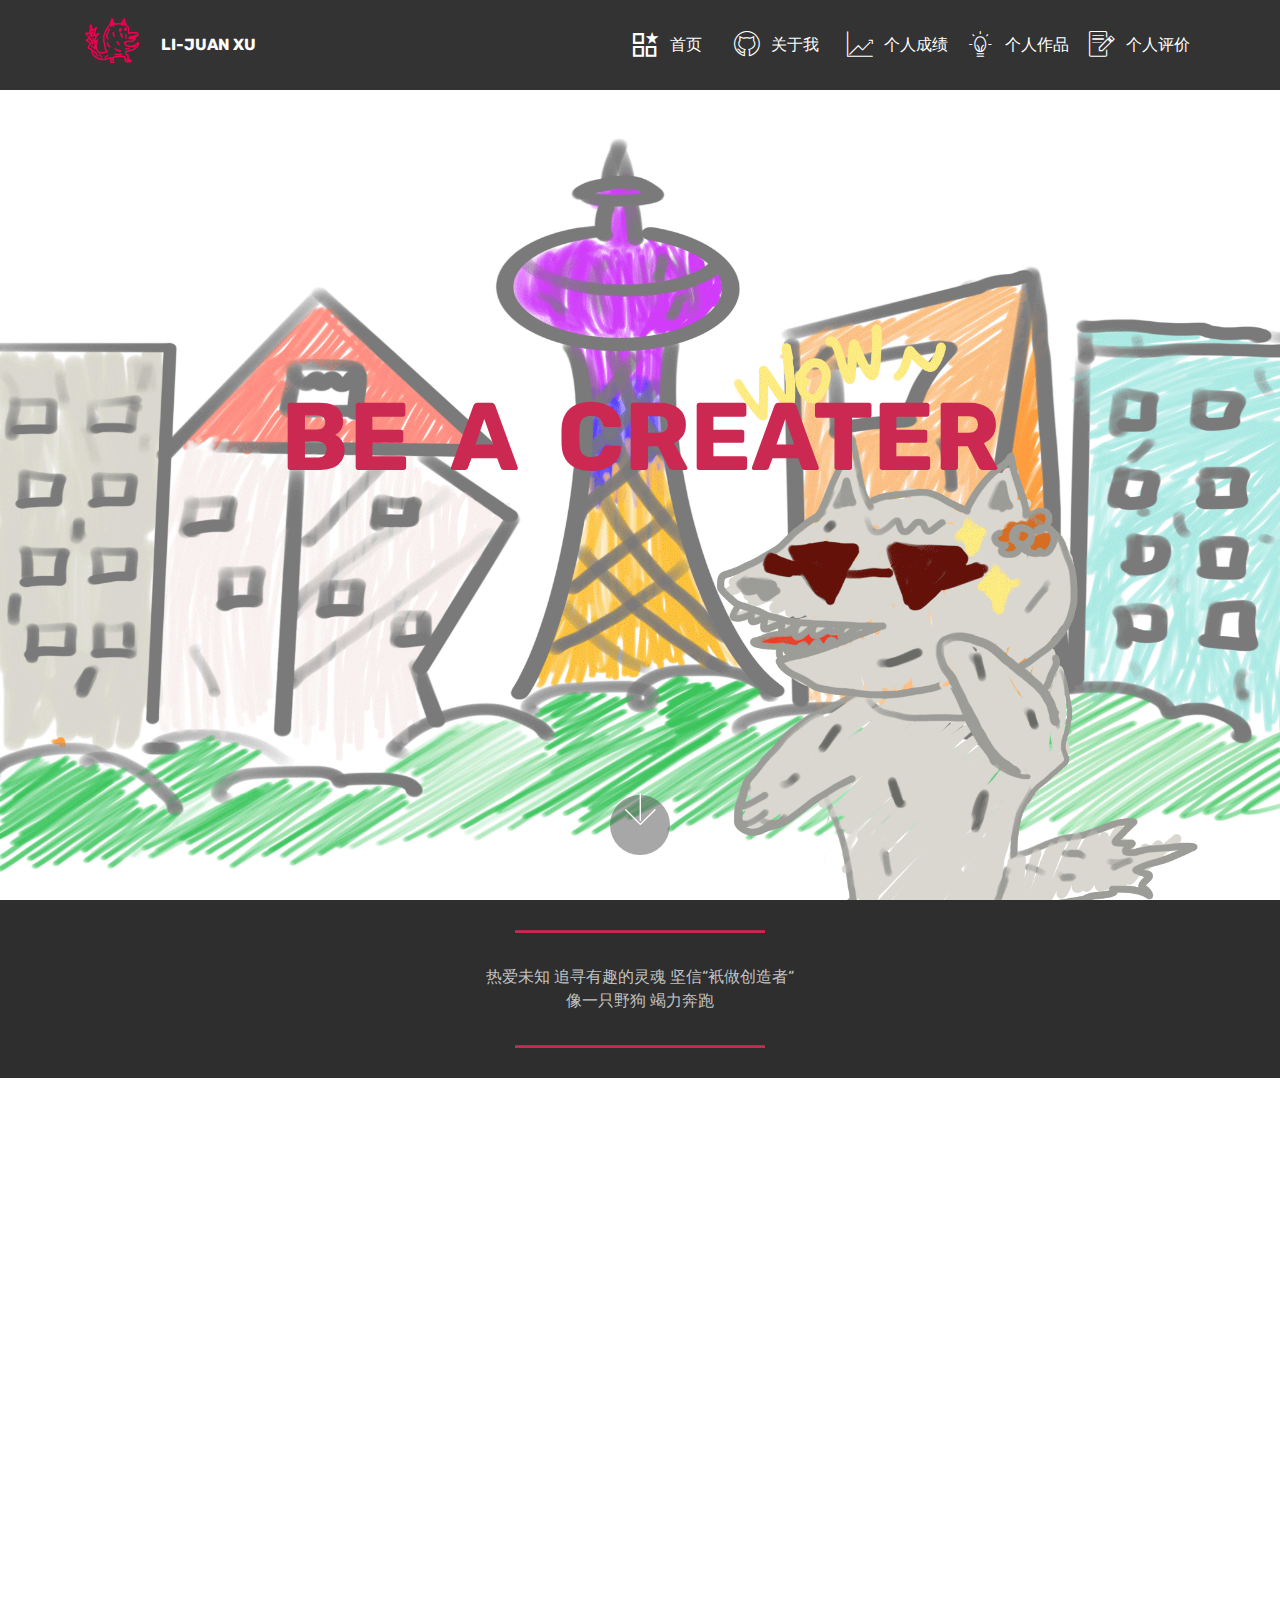
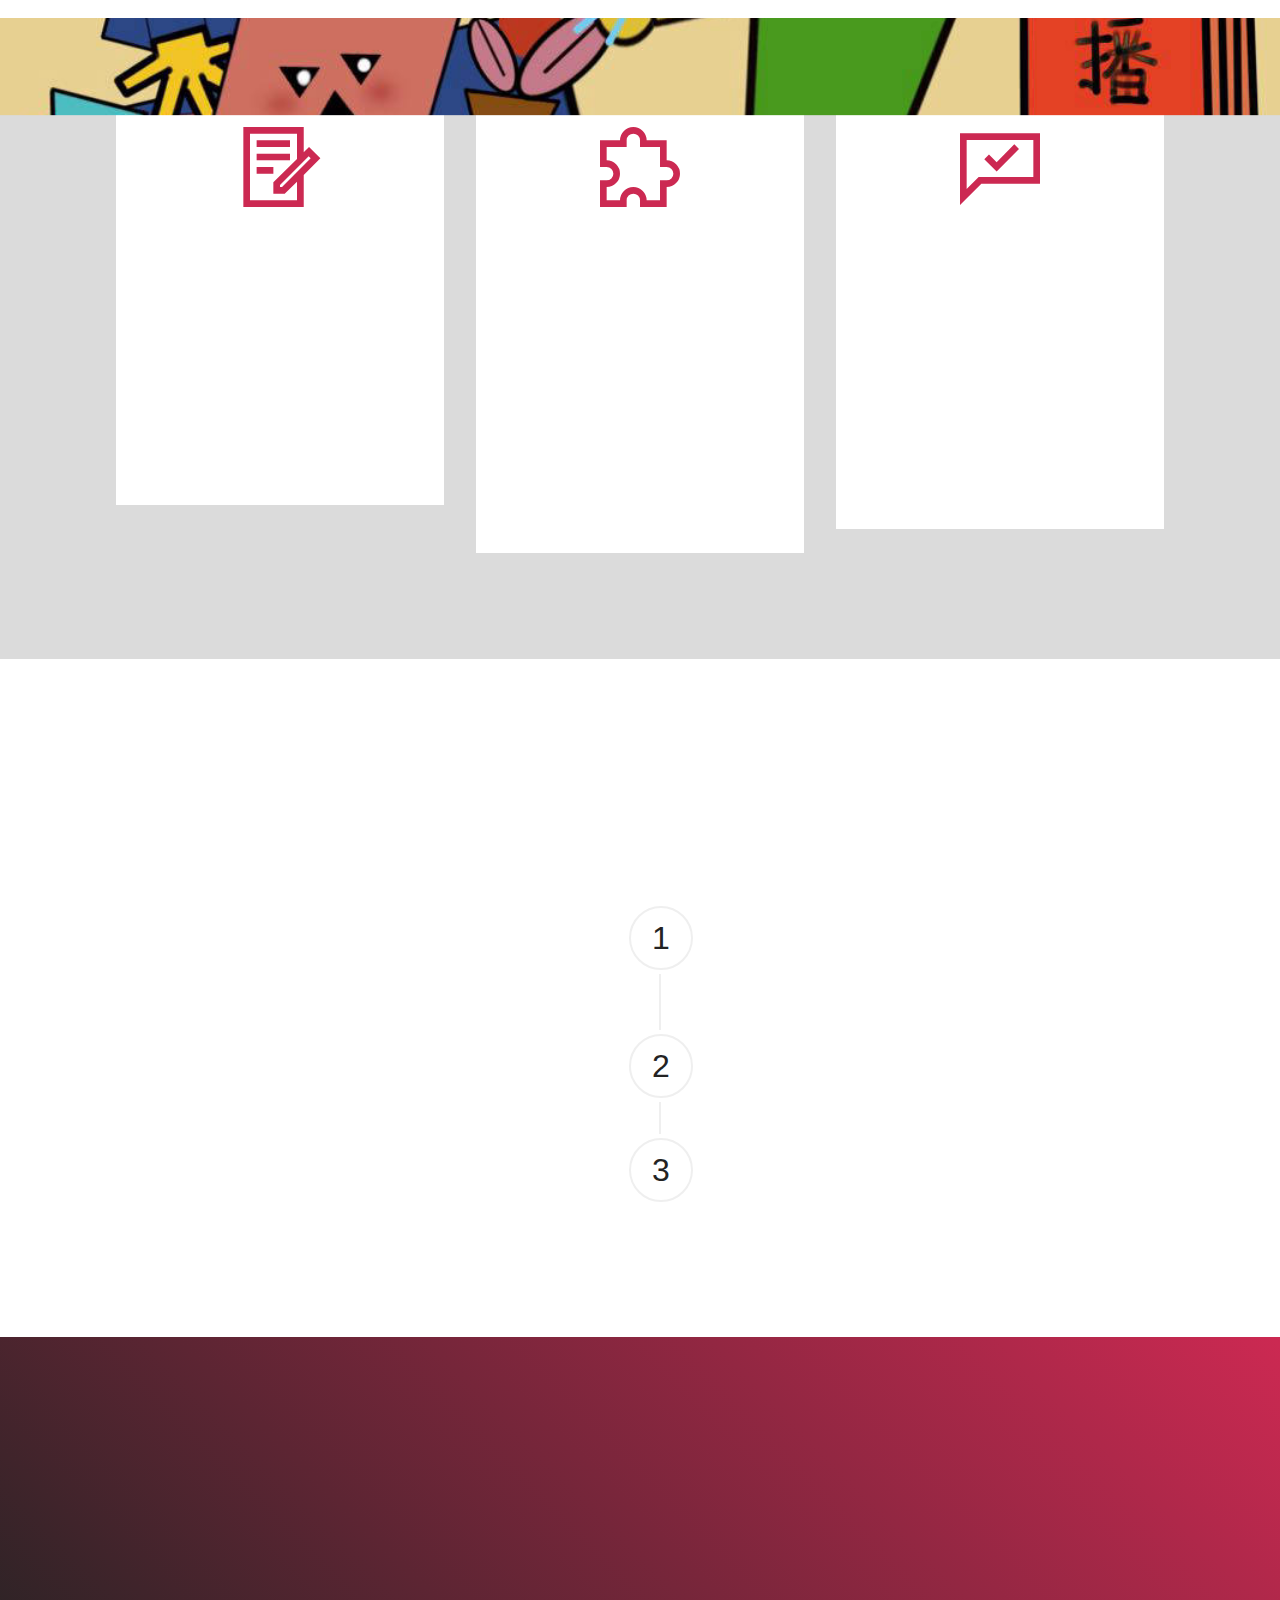
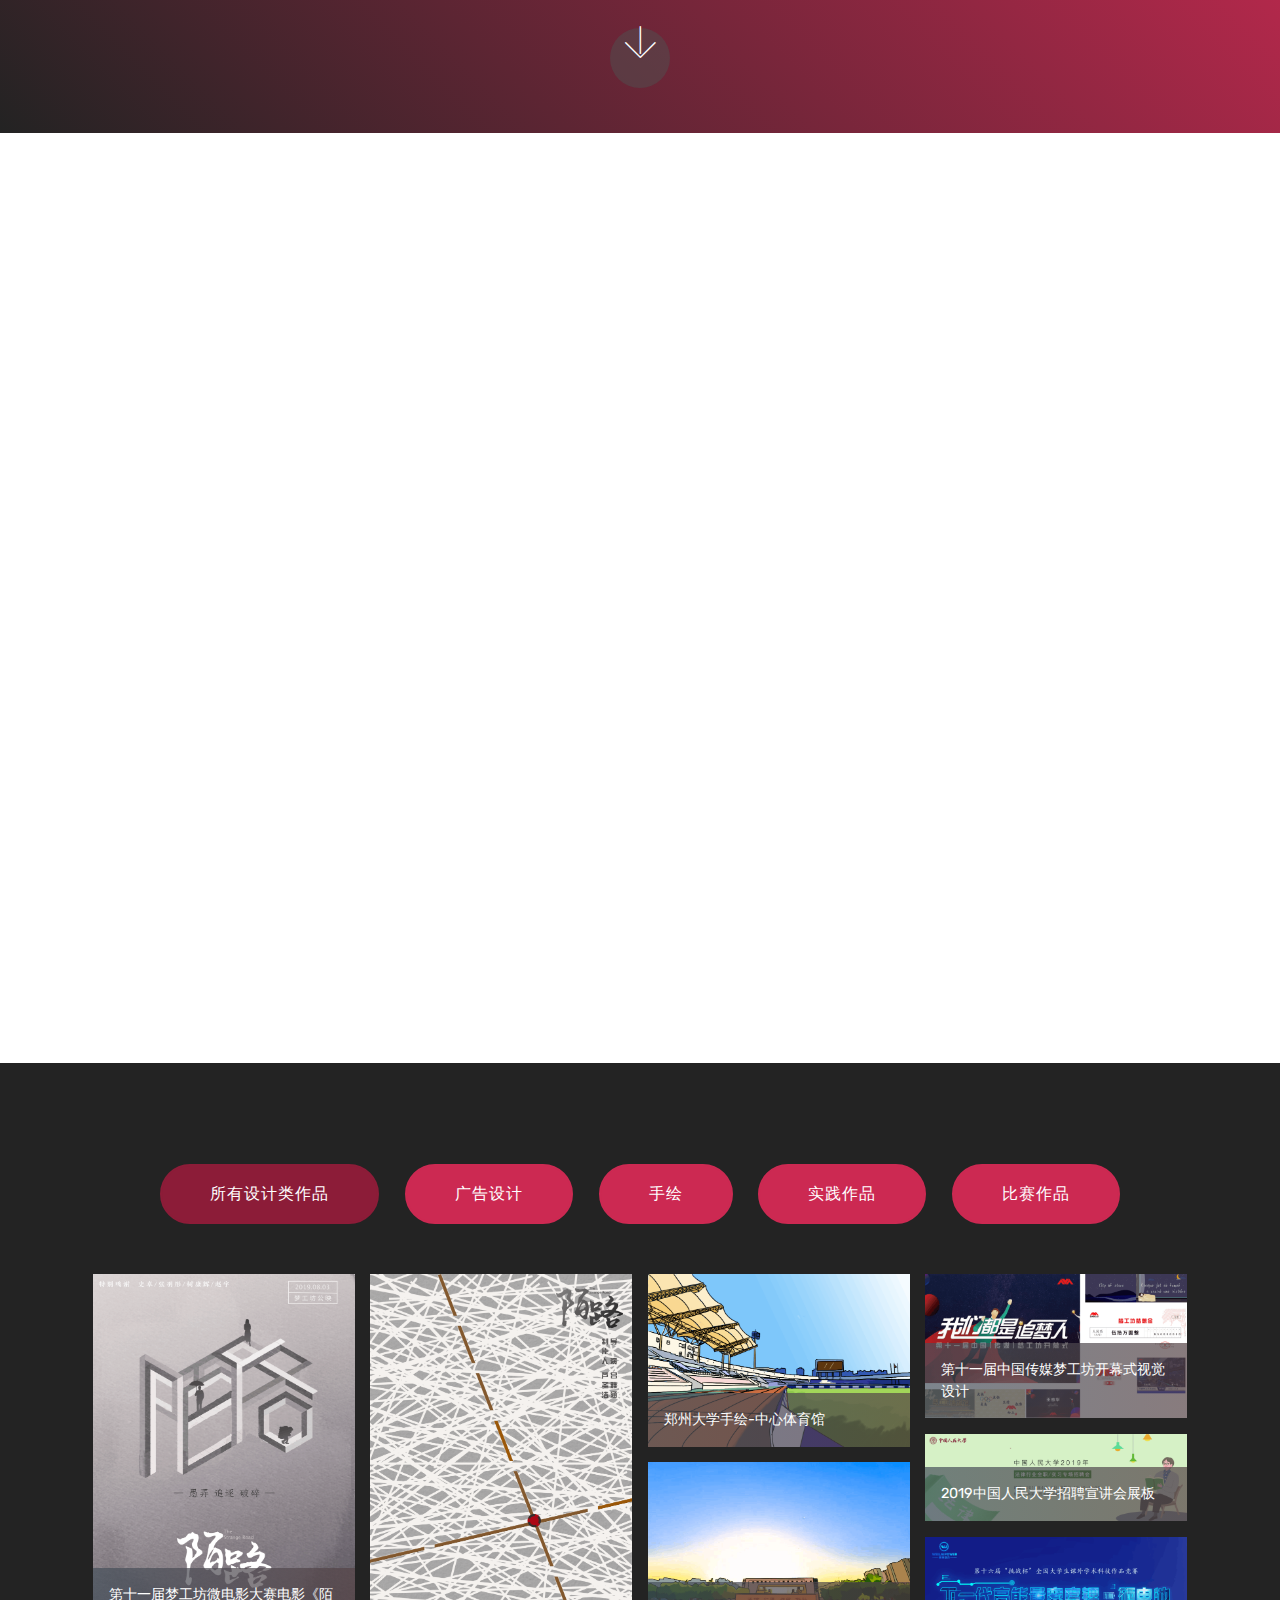
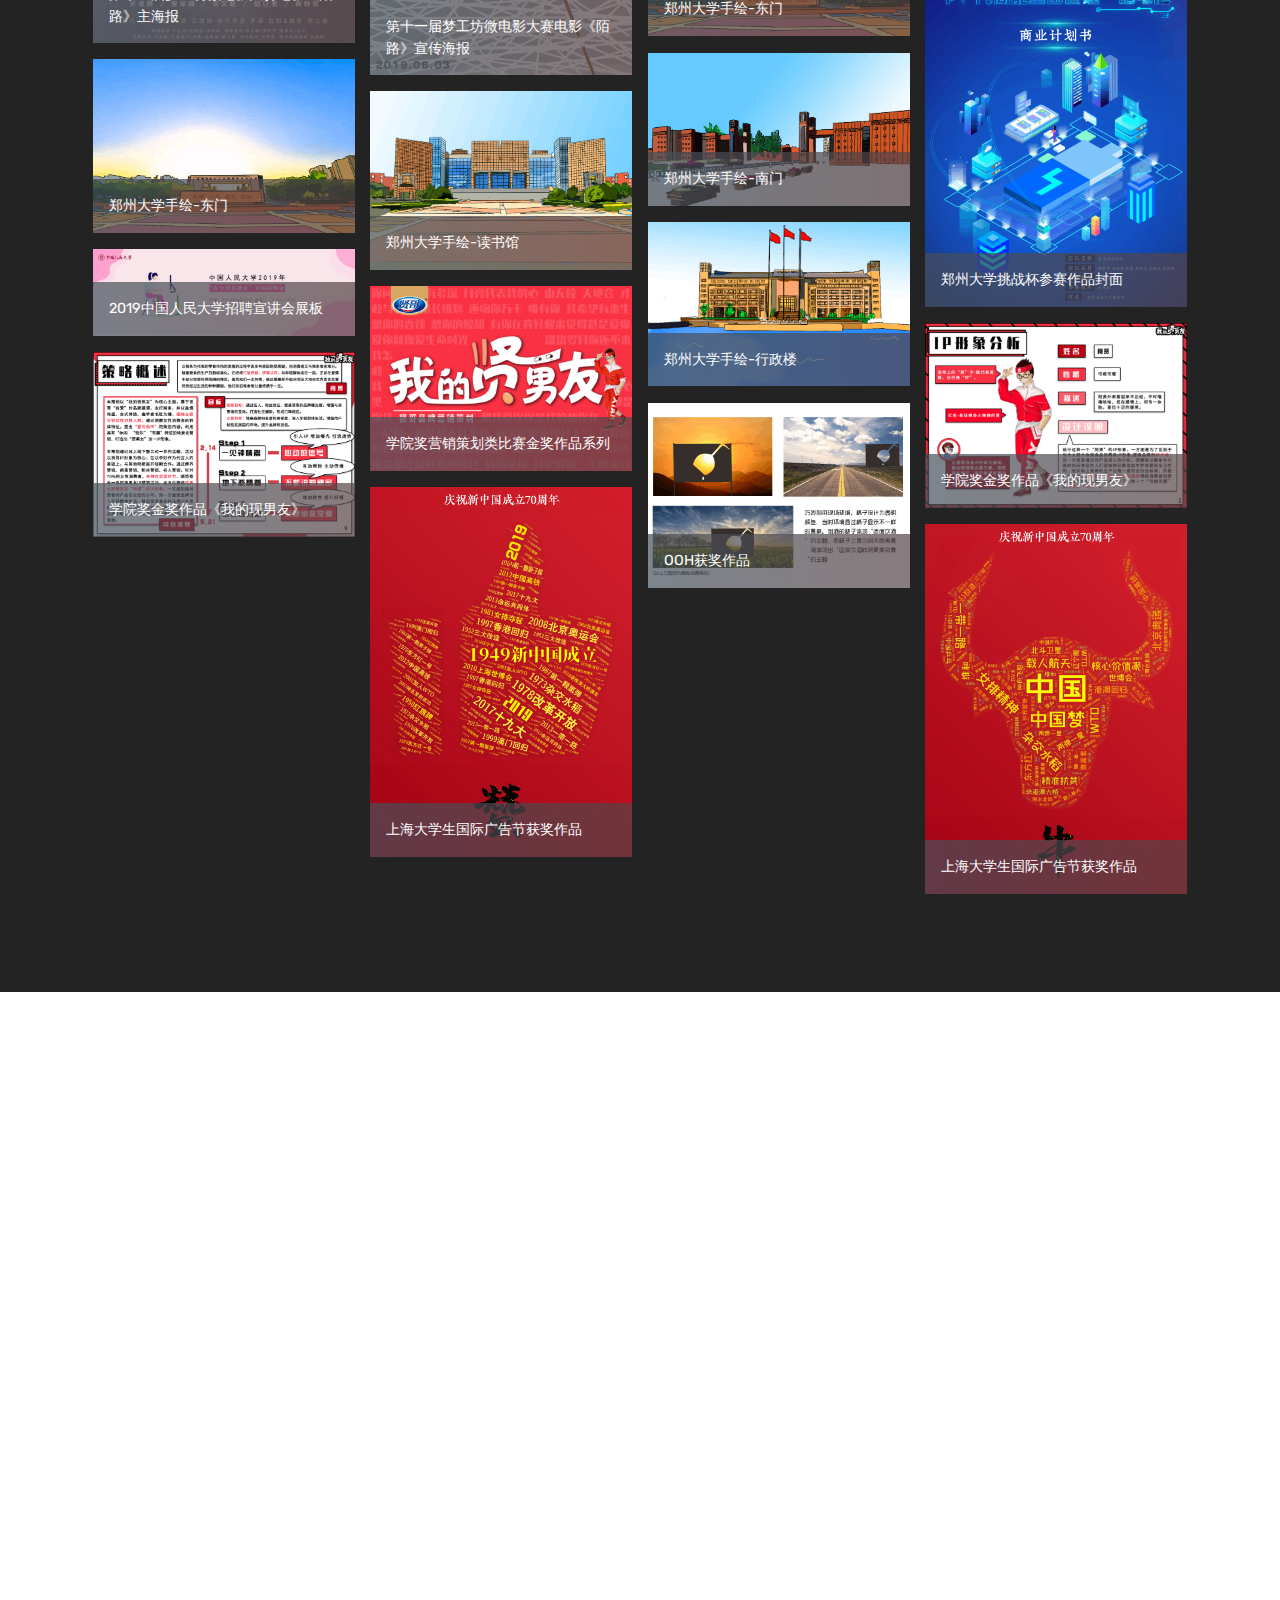
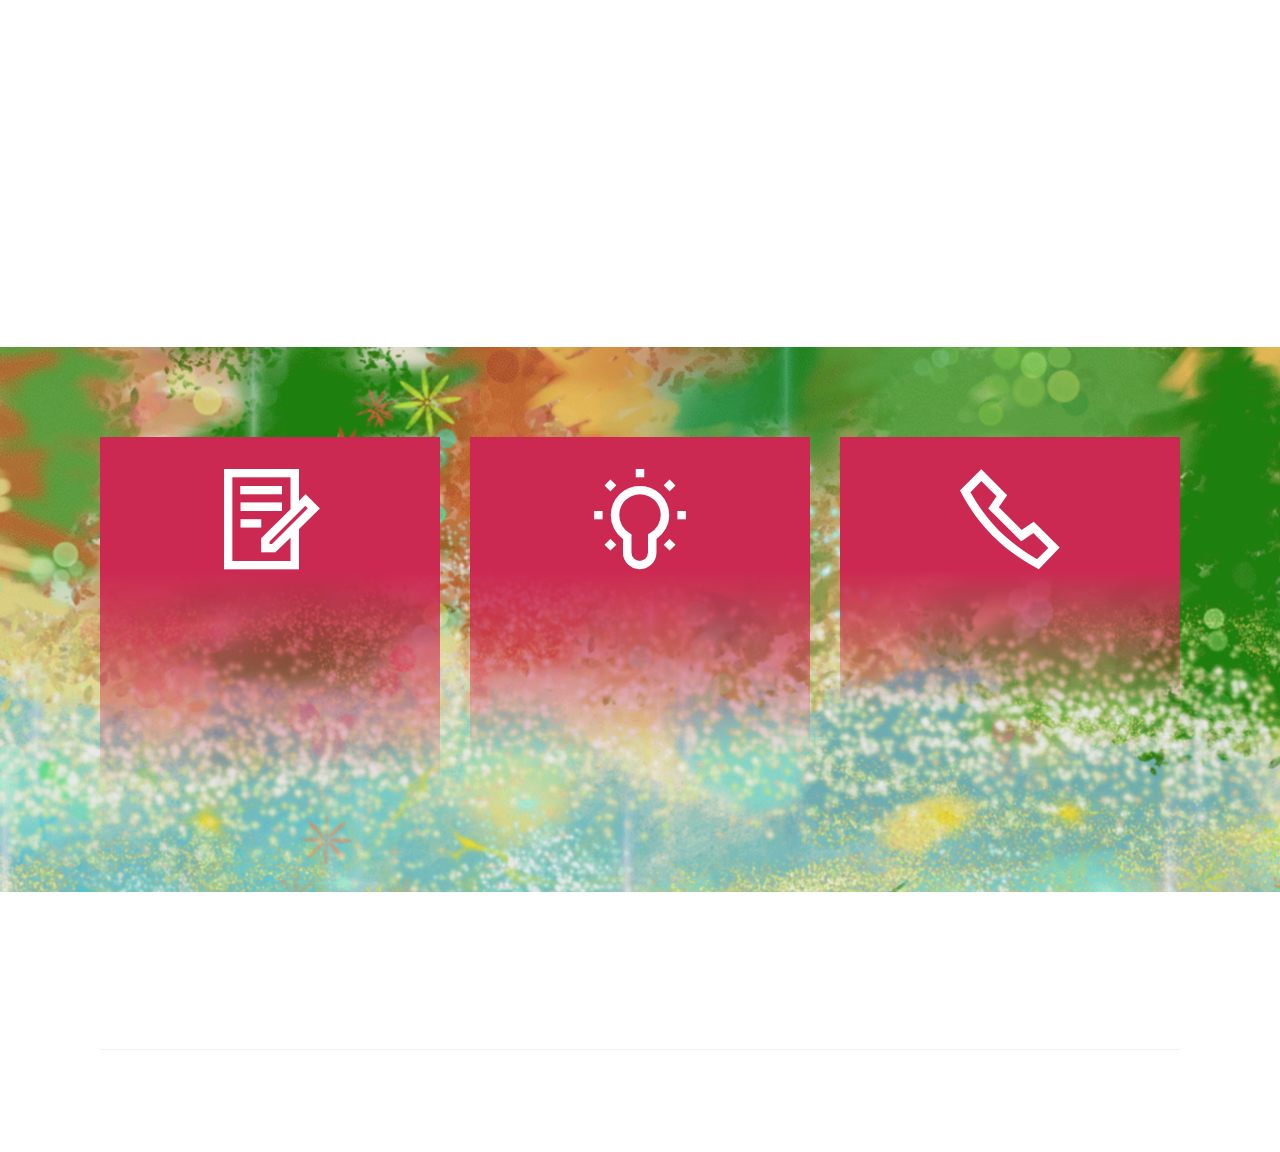
<file: hellojuanjuan945.github.io-main/index.html>
<!DOCTYPE html>
<html >
<head>
  <!-- Site made with Mobirise Website Builder v4.9.5, https://mobirise.com -->
  <meta charset="UTF-8">
  <meta http-equiv="X-UA-Compatible" content="IE=edge">
  <meta name="generator" content="Mobirise v4.9.5, mobirise.com">
  <meta name="viewport" content="width=device-width, initial-scale=1, minimum-scale=1">
  <link rel="shortcut icon" href="assets/images/2-114x123.png" type="image/x-icon">
  <meta name="description" content="">
  <title>Home</title>
  <link rel="stylesheet" href="assets/web/assets/mobirise-icons2/mobirise2.css">
  <link rel="stylesheet" href="assets/web/assets/mobirise-icons/mobirise-icons.css">
  <link rel="stylesheet" href="assets/tether/tether.min.css">
  <link rel="stylesheet" href="assets/bootstrap/css/bootstrap.min.css">
  <link rel="stylesheet" href="assets/bootstrap/css/bootstrap-grid.min.css">
  <link rel="stylesheet" href="assets/bootstrap/css/bootstrap-reboot.min.css">
  <link rel="stylesheet" href="assets/dropdown/css/style.css">
  <link rel="stylesheet" href="assets/animatecss/animate.min.css">
  <link rel="stylesheet" href="assets/socicon/css/styles.css">
  <link rel="stylesheet" href="assets/theme/css/style.css">
  <link rel="stylesheet" href="assets/gallery/style.css">
  <link rel="stylesheet" href="assets/mobirise/css/mbr-additional.css" type="text/css">
  
  
  
</head>
<body>
  <section class="menu cid-qTkzRZLJNu" once="menu" id="menu1-0">

    

    <nav class="navbar navbar-expand beta-menu navbar-dropdown align-items-center navbar-fixed-top navbar-toggleable-sm">
        <button class="navbar-toggler navbar-toggler-right" type="button" data-toggle="collapse" data-target="#navbarSupportedContent" aria-controls="navbarSupportedContent" aria-expanded="false" aria-label="Toggle navigation">
            <div class="hamburger">
                <span></span>
                <span></span>
                <span></span>
                <span></span>
            </div>
        </button>
        <div class="menu-logo">
            <div class="navbar-brand">
                <span class="navbar-logo">
                    <a href="#top">
                         <img src="assets/images/2-114x123.png" alt="Mobirise" title="" style="height: 4.6rem;">
                    </a>
                </span>
                <span class="navbar-caption-wrap"><a class="navbar-caption text-white display-4" href="#top">LI-JUAN XU</a></span>
            </div>
        </div>
        <div class="collapse navbar-collapse" id="navbarSupportedContent">
            <ul class="navbar-nav nav-dropdown nav-right" data-app-modern-menu="true"><li class="nav-item"><a class="nav-link link text-white display-4" href="index.html#header2-1"><span class="mobi-mbri mobi-mbri-features mbr-iconfont mbr-iconfont-btn"></span>
                        
                        首页 &nbsp;&nbsp;</a></li><li class="nav-item"><a class="nav-link link text-white display-4" href="index.html#header3-i"><span class="mbri-github mbr-iconfont mbr-iconfont-btn"></span>
                        
                        关于我 &nbsp;</a></li><li class="nav-item"><a class="nav-link link text-white display-4" href="index.html#counters1-4"><span class="mbri-growing-chart mbr-iconfont mbr-iconfont-btn"></span>
                        
                        个人成绩</a></li><li class="nav-item"><a class="nav-link link text-white display-4" href="index.html#header11-n"><span class="mbri-idea mbr-iconfont mbr-iconfont-btn"></span>
                        
                        个人作品</a></li><li class="nav-item"><a class="nav-link link text-white display-4" href="index.html#features8-9"><span class="mbri-edit mbr-iconfont mbr-iconfont-btn"></span>
                        
                        个人评价</a></li></ul>
            
        </div>
    </nav>
</section>

<section class="engine"><a href="https://mobirise.info/o">portfolio website templates</a></section><section class="cid-qTkA127IK8 mbr-fullscreen mbr-parallax-background" id="header2-1">

    

    

    <div class="container align-center">
        <div class="row justify-content-md-center">
            <div class="mbr-white col-md-10">
                <h1 class="mbr-section-title mbr-bold pb-3 mbr-fonts-style display-1">BE &nbsp;A &nbsp;CREATER</h1>
                
                
                
            </div>
        </div>
    </div>
    <div class="mbr-arrow hidden-sm-down" aria-hidden="true">
        <a href="#next">
            <i class="mbri-down mbr-iconfont"></i>
        </a>
    </div>
</section>

<section class="mbr-section article content10 cid-sKNvF0okA2" id="content10-k">
    
     

    <div class="container">
        <div class="inner-container" style="width: 66%;">
            <hr class="line" style="width: 34%;">
            <div class="section-text align-center mbr-white mbr-fonts-style display-5">热爱未知 追寻有趣的灵魂 坚信“衹做创造者“<br>像一只野狗 竭力奔跑</div>
            <hr class="line" style="width: 34%;">
        </div>
    </div>
</section>

<section class="header3 cid-sKN7lzBQEb" id="header3-i">

    

    

    <div class="container">
        <div class="media-container-row">
            <div class="mbr-figure" style="width: 55%;">
                <img src="assets/images/wechatimg32-924x924.jpg" alt="Mobirise" title="">
            </div>

            <div class="media-content">
                <h1 class="mbr-section-title mbr-white pb-3 mbr-fonts-style display-2"><strong>
                    徐丽娟</strong><br>LI-JUAN XU</h1>
                
                <div class="mbr-section-text mbr-white pb-3 ">
                    <p class="mbr-text mbr-fonts-style display-4"><strong>教育背景：</strong><br>🎓 文学学士，2017-2021 &nbsp; &nbsp; &nbsp; &nbsp; &nbsp; &nbsp; &nbsp; &nbsp; &nbsp; &nbsp;郑州大学广告学专业<br>🎓 传播学研究生，2021- &nbsp; &nbsp; &nbsp; &nbsp; &nbsp; &nbsp; &nbsp; &nbsp; &nbsp; &nbsp;南京大学传播学专业传播社会学方向</p>
                </div>
                
            </div>
        </div>
    </div>

</section>

<section class="counters1 counters cid-sKzuxhegjd mbr-parallax-background" id="counters1-4">

    

    <div class="mbr-overlay" style="opacity: 0.1; background-color: rgb(60, 60, 60);">
    </div>

    <div class="container">
        
        

        <div class="container pt-4 mt-2">
            <div class="media-container-row">
                <div class="card p-3 align-center col-12 col-md-6 col-lg-4">
                    <div class="panel-item p-3">
                        <div class="card-img pb-3">
                            <span class="mbr-iconfont mobi-mbri-contact-form mobi-mbri" style="color: rgb(204, 41, 82); fill: rgb(204, 41, 82);"></span>
                        </div>

                        <div class="card-text">
                            <h3 class="count pt-3 pb-3 mbr-fonts-style display-2"><strong>
                                  4</strong></h3>
                            <h4 class="mbr-content-title mbr-bold mbr-fonts-style display-7">
                                学术论文</h4>
                            <p class="mbr-content-text mbr-fonts-style display-7">截至目前，共发表论文3篇，其中一篇仍在投。本科学位论文《短视频信息流广告用户接受意愿研究——基于 UTAUT 模型与心流体验理论整合模型的分析》被评为“2021河南省优秀学位论文”</p>
                        </div>
                    </div>
                </div>


                <div class="card p-3 align-center col-12 col-md-6 col-lg-4">
                    <div class="panel-item p-3">
                        <div class="card-img pb-3">
                            <span class="mbr-iconfont mobi-mbri-extension mobi-mbri" style="color: rgb(204, 41, 82); fill: rgb(204, 41, 82);"></span>
                        </div>
                        <div class="card-text">
                            <h3 class="count pt-3 pb-3 mbr-fonts-style display-2"><strong>40</strong></h3>
                            <h4 class="mbr-content-title mbr-bold mbr-fonts-style display-7">获得奖项荣誉</h4>
                            <p class="mbr-content-text mbr-fonts-style display-7">本科期间，共获得过40余项奖项荣誉。曾获得过”河南省三好学生“、”郑州大学大学生标兵“（1/10）等称号；获得过“国家奖学金”、“郑州大学一等奖学金”等荣誉。并在如“第五届中国互联网+大学生创新创业大赛”、“挑战杯”、“学院奖”等比赛中获得国家级奖项。</p>
                        </div>
                    </div>
                </div>

                <div class="card p-3 align-center col-12 col-md-6 col-lg-4">
                    <div class="panel-item p-3">
                        <div class="card-img pb-3">
                            <span class="mbr-iconfont mobi-mbri-cust-feedback mobi-mbri" style="color: rgb(204, 41, 82); fill: rgb(204, 41, 82);"></span>
                        </div>
                        <div class="card-text">
                            <h3 class="count pt-3 pb-3 mbr-fonts-style display-2"><strong>10</strong></h3>
                            <h4 class="mbr-content-title mbr-bold mbr-fonts-style display-7">
                                实习与实践</h4>
                            <p class="mbr-content-text mbr-fonts-style display-7">
                                    本科期间，共参与过10余项实践活动（包括实习）。曾作为代表参加过“中国-东盟青年代表峰会”、“全国大学生国际骨干交流培训班“等活动；也曾实习于中国传媒梦工坊等组织、也曾在世界特殊奥林匹克运动会担任志愿者。</p>
                        </div>
                    </div>
                </div>


                
            </div>
        </div>
   </div>
</section>

<section class="step3 cid-sVZS8M7poj" id="step3-s">

    

    
    
    <div class="container">
        <h2 class="mbr-section-title pb-3 mbr-fonts-style align-center display-2">
            研究生期间工作实践情况</h2>
        <h3 class="mbr-section-subtitle pb-5 mbr-fonts-style align-center display-5"></h3>
        <div class="media-container-row">
            <div class="media-block" style="width: 49%;">
                <div class="mbr-figure">
                    <img src="assets/images/srchttp-p6.itc.cn-q-70-images03-20210520-7f190cfff2dc46849a3bdb23f5beaed4.jpegreferhttp-p6.itc-1024x683.jpg" alt="" title="">
                </div>
            </div>
            <div class="step-container">
                <div class="card separline pb-4">
                    <div class="step-element d-flex">
                        <div class="step-wrapper pr-3">
                            <div class="step d-flex align-items-center justify-content-center">
                                1
                            </div>
                        </div>          
                        <div class="step-text-content">
                            <h4 class="mbr-step-title pb-3 mbr-fonts-style display-5">校研究生会宣新中心骨干成员</h4>
                            <p class="mbr-step-text mbr-fonts-style display-7">
                                负责内容筹划与图文制作工作，参与春节特别策划推文《新年抽吉签》、负责节庆类推文图片海报制作等工作。</p>
                        </div>
                    </div>
                </div>

                <div class="card separline pb-4">
                    <div class="step-element d-flex">
                        <div class="step-wrapper pr-3">
                            <div class="step d-flex align-items-center justify-content-center">
                                2
                            </div>
                        </div>          
                        <div class="step-text-content">
                            <h4 class="mbr-step-title pb-3 mbr-fonts-style display-5">南京大学第十五届研究生骨干成员培训班成员</h4>
                            <p class="mbr-step-text mbr-fonts-style display-7">第十二组小组成员，并参与《南京大学烈士名录》编撰工作。</p>
                        </div>
                    </div>
                </div>

                <div class="card">
                    <div class="step-element d-flex">
                        <div class="step-wrapper pr-3">
                            <div class="step d-flex align-items-center justify-content-center">
                                3
                            </div>
                        </div>          
                        <div class="step-text-content">
                            <h4 class="mbr-step-title pb-3 mbr-fonts-style display-5">梦工坊青年（传媒梦工坊）微信组组长</h4>
                            <p class="mbr-step-text mbr-fonts-style display-7">负责梦工坊青年微信公众号推文策划、第14届梦工坊青年暨传媒梦工坊活动招募工作。</p>
                        </div>
                    </div>
                </div>

                

                

                

                

                

                
            </div>
        </div>
    </div>
</section>

<section class="header11 cid-sKT5YBBfQT" id="header11-n">

    <!-- Block parameters controls (Blue "Gear" panel) -->
    
    <!-- End block parameters -->

    
    <div class="container align-left">
        <div class="media-container-column mbr-white col-md-12">
            <h3 class="mbr-section-subtitle py-3 mbr-fonts-style display-5">LONG IN LOVE</h3>
            <h1 class="mbr-section-title py-3 mbr-fonts-style display-1"><em><strong>个人作品</strong></em></h1>
            
            
        </div>
    </div>

    <div class="mbr-arrow hidden-sm-down" aria-hidden="true">
        <a href="#next">
            <i class="mbri-down mbr-iconfont"></i>
        </a>
    </div>
</section>

<section class="services1 cid-sL8Rh29tvZ" id="services1-p">
    <!---->
    
    <!---->
    <!--Overlay-->
    
    <!--Container-->
    <div class="container">
        <div class="row justify-content-center">
            <!--Titles-->
            <div class="title pb-5 col-12">
                <h2 class="align-left pb-3 mbr-fonts-style display-2"><em><strong>
                    代表性作品与成就</strong></em></h2>
                
            </div>
            <!--Card-1-->
            <div class="card col-12 col-md-6 col-lg-4">
                <div class="card-wrapper">
                    <div class="card-img">
                        <img src="assets/images/11-700x495.png" alt="Mobirise" title="">
                    </div>
                    <div class="card-box pb-md-5">
                        <h4 class="card-title mbr-fonts-style display-5">学院奖2019秋季征集活动营销策划类金奖</h4>
                        <p class="mbr-text mbr-fonts-style display-7">
                            “贤”外指品牌，内有“好”之意。贤哥“休闲、快乐、有趣、有爱”的品牌调性与“男友”带来的的陪伴和爱相符合，基于女性消费占大多数的市场现状，进一步将品牌概念转化为“好”男友形象，拉近贤哥与消费者的距离，将其融入生活，增强用户粘性，提高品牌的知名度和美誉度。
                        </p>
                        <!--Btn-->
                        <div class="mbr-section-btn align-left"><a href="https://www.5iidea.com/worksContent/6580" class="btn btn-secondary display-4">了解详情</a></div>
                    </div>
                </div>
            </div>
            <!--Card-2-->
            <div class="card col-12 col-md-6 col-lg-4">
                <div class="card-wrapper">
                    <div class="card-img">
                        <img src="assets/images/7-700x975.png" alt="Mobirise" title="">
                    </div>
                    <div class="card-box pb-md-5">
                        <h4 class="card-title mbr-fonts-style display-5">
                            庆祝新中国成立70周年公益广告征集电视脚本类铜奖</h4>
                        <p class="mbr-text mbr-fonts-style display-7">
                            全片以“红是什么”为线索，以盲校男孩问志愿者”什么是红"为开端，引入其他盲人对红色的理解，并通过不同年龄段的盲人对“红是什么”的阐述，体现祖国在盲人心中的形象。
                        </p>
                        <!--Btn-->
                        <div class="mbr-section-btn align-left"><a href="assets/files/%E3%80%8A%E7%BA%A2%E3%80%8B%E8%84%9A%E6%9C%AC.docx" class="btn btn-secondary display-4">
                                了解详情</a></div>
                    </div>
                </div>
            </div>
            <!--Card-3-->
            <div class="card col-12 col-md-6 col-lg-4 last-child">
                <div class="card-wrapper">
                    <div class="card-img">
                        <img src="assets/images/picture-1-431x431.png" alt="Mobirise" title="">
                    </div>
                    <div class="card-box">
                        <h4 class="card-title mbr-fonts-style display-5">第五届互联网+创新创业大赛 铜奖</h4>
                        <p class="mbr-text mbr-fonts-style display-7">一款面向意向就职（实习）于传媒（影视、新闻、广告、公关）、商科(金融、会计及商业分析方向)方向的大学生的AI人工智能面试平台。</p>
                        <!--Btn-->
                        <div class="mbr-section-btn align-left"><a href="https://cy.ncss.cn/memberproject/detail/8a8080856c888f19016c8b636c1b09f7" class="btn btn-secondary display-4">了解详情</a></div>
                    </div>
                </div>
            </div>
            <!--Card-4-->
            
        </div>
    </div>
</section>

<section class="mbr-gallery mbr-slider-carousel cid-sKzuCMRzQB" id="gallery2-5">

    

    <div class="container">
        <div><!-- Filter --><div class="mbr-gallery-filter container gallery-filter-active"><ul buttons="0"><li class="mbr-gallery-filter-all"><a class="btn btn-md btn-secondary active display-7" href="">所有设计类作品</a></li></ul></div><!-- Gallery --><div class="mbr-gallery-row"><div class="mbr-gallery-layout-default"><div><div><div class="mbr-gallery-item mbr-gallery-item--p1" data-video-url="false" data-tags="广告设计"><div href="#lb-gallery2-5" data-slide-to="0" data-toggle="modal"><img src="assets/images/1-1754x2480-800x1131.png" alt="" title=""><span class="icon-focus"></span><span class="mbr-gallery-title mbr-fonts-style display-7">第十一届梦工坊微电影大赛电影《陌路》主海报</span></div></div><div class="mbr-gallery-item mbr-gallery-item--p1" data-video-url="false" data-tags="广告设计"><div href="#lb-gallery2-5" data-slide-to="1" data-toggle="modal"><img src="assets/images/2-2000x3072-800x1229.png" alt="" title=""><span class="icon-focus"></span><span class="mbr-gallery-title mbr-fonts-style display-7">第十一届梦工坊微电影大赛电影《陌路》宣传海报</span></div></div><div class="mbr-gallery-item mbr-gallery-item--p1" data-video-url="false" data-tags="手绘"><div href="#lb-gallery2-5" data-slide-to="2" data-toggle="modal"><img src="assets/images/1080x720-800x529.png" alt="" title=""><span class="icon-focus"></span><span class="mbr-gallery-title mbr-fonts-style display-7">郑州大学手绘-中心体育馆</span></div></div><div class="mbr-gallery-item mbr-gallery-item--p1" data-video-url="false" data-tags="实践作品"><div href="#lb-gallery2-5" data-slide-to="3" data-toggle="modal"><img src="assets/images/7-1544x854-800x442.png" alt="" title=""><span class="icon-focus"></span><span class="mbr-gallery-title mbr-fonts-style display-7">第十一届中国传媒梦工坊开幕式视觉设计</span></div></div><div class="mbr-gallery-item mbr-gallery-item--p1" data-video-url="false" data-tags="实践作品"><div href="#lb-gallery2-5" data-slide-to="4" data-toggle="modal"><img src="assets/images/8-1594x531-800x266.png" alt="" title=""><span class="icon-focus"></span><span class="mbr-gallery-title mbr-fonts-style display-7">2019中国人民大学招聘宣讲会展板</span></div></div><div class="mbr-gallery-item mbr-gallery-item--p1" data-video-url="false" data-tags="手绘"><div href="#lb-gallery2-5" data-slide-to="5" data-toggle="modal"><img src="assets/images/1080x720-800x533.png" alt="" title=""><span class="icon-focus"></span><span class="mbr-gallery-title mbr-fonts-style display-7">郑州大学手绘-东门</span></div></div><div class="mbr-gallery-item mbr-gallery-item--p1" data-video-url="false" data-tags="比赛作品"><div href="#lb-gallery2-5" data-slide-to="6" data-toggle="modal"><img src="assets/images/4-2000x2829-800x1132.png" alt="" title=""><span class="icon-focus"></span><span class="mbr-gallery-title mbr-fonts-style display-7">郑州大学挑战杯参赛作品封面</span></div></div><div class="mbr-gallery-item mbr-gallery-item--p1" data-video-url="false" data-tags="手绘"><div href="#lb-gallery2-5" data-slide-to="7" data-toggle="modal"><img src="assets/images/1080x633-800x469.png" alt="" title=""><span class="icon-focus"></span><span class="mbr-gallery-title mbr-fonts-style display-7">郑州大学手绘-南门</span></div></div><div class="mbr-gallery-item mbr-gallery-item--p1" data-video-url="false" data-tags="手绘"><div href="#lb-gallery2-5" data-slide-to="8" data-toggle="modal"><img src="assets/images/1080x720-800x533.png" alt="" title=""><span class="icon-focus"></span><span class="mbr-gallery-title mbr-fonts-style display-7">郑州大学手绘-东门</span></div></div><div class="mbr-gallery-item mbr-gallery-item--p1" data-video-url="false" data-tags="手绘"><div href="#lb-gallery2-5" data-slide-to="9" data-toggle="modal"><img src="assets/images/1000x684-800x547.png" alt="" title=""><span class="icon-focus"></span><span class="mbr-gallery-title mbr-fonts-style display-7">郑州大学手绘-读书馆</span></div></div><div class="mbr-gallery-item mbr-gallery-item--p1" data-video-url="false" data-tags="手绘"><div href="#lb-gallery2-5" data-slide-to="10" data-toggle="modal"><img src="assets/images/1080x681-800x504.png" alt="" title=""><span class="icon-focus"></span><span class="mbr-gallery-title mbr-fonts-style display-7">郑州大学手绘-行政楼</span></div></div><div class="mbr-gallery-item mbr-gallery-item--p1" data-video-url="false" data-tags="实践作品"><div href="#lb-gallery2-5" data-slide-to="11" data-toggle="modal"><img src="assets/images/9-1594x531-800x266.png" alt="" title=""><span class="icon-focus"></span><span class="mbr-gallery-title mbr-fonts-style display-7">2019中国人民大学招聘宣讲会展板</span></div></div><div class="mbr-gallery-item mbr-gallery-item--p1" data-video-url="false" data-tags="比赛作品"><div href="#lb-gallery2-5" data-slide-to="12" data-toggle="modal"><img src="assets/images/11-877x620-800x566.png" alt="" title=""><span class="icon-focus"></span><span class="mbr-gallery-title mbr-fonts-style display-7">学院奖营销策划类比赛金奖作品系列</span></div></div><div class="mbr-gallery-item mbr-gallery-item--p1" data-video-url="false" data-tags="比赛作品"><div href="#lb-gallery2-5" data-slide-to="13" data-toggle="modal"><img src="assets/images/19-860x608-800x566.png" alt="" title=""><span class="icon-focus"></span><span class="mbr-gallery-title mbr-fonts-style display-7">学院奖金奖作品《我的现男友》</span></div></div><div class="mbr-gallery-item mbr-gallery-item--p1" data-video-url="false" data-tags="比赛作品"><div href="#lb-gallery2-5" data-slide-to="14" data-toggle="modal"><img src="assets/images/26-790x559-790x559.png" alt="" title=""><span class="icon-focus"></span><span class="mbr-gallery-title mbr-fonts-style display-7">学院奖金奖作品《我的现男友》</span></div></div><div class="mbr-gallery-item mbr-gallery-item--p1" data-video-url="false" data-tags="实践作品"><div href="#lb-gallery2-5" data-slide-to="15" data-toggle="modal"><img src="assets/images/12-438x310-438x310.png" alt="" title=""><span class="icon-focus"></span><span class="mbr-gallery-title mbr-fonts-style display-7">OOH获奖作品</span></div></div><div class="mbr-gallery-item mbr-gallery-item--p1" data-video-url="false" data-tags="实践作品"><div href="#lb-gallery2-5" data-slide-to="16" data-toggle="modal"><img src="assets/images/13-438x620-438x620.png" alt="" title=""><span class="icon-focus"></span><span class="mbr-gallery-title mbr-fonts-style display-7">上海大学生国际广告节获奖作品</span></div></div><div class="mbr-gallery-item mbr-gallery-item--p1" data-video-url="false" data-tags="实践作品"><div href="#lb-gallery2-5" data-slide-to="17" data-toggle="modal"><img src="assets/images/14-438x620-438x620.png" alt="" title=""><span class="icon-focus"></span><span class="mbr-gallery-title mbr-fonts-style display-7">上海大学生国际广告节获奖作品</span></div></div></div></div><div class="clearfix"></div></div></div><!-- Lightbox --><div data-app-prevent-settings="" class="mbr-slider modal fade carousel slide" tabindex="-1" data-keyboard="true" data-interval="false" id="lb-gallery2-5"><div class="modal-dialog"><div class="modal-content"><div class="modal-body"><div class="carousel-inner"><div class="carousel-item"><img src="assets/images/1-1754x2480.png" alt="" title=""></div><div class="carousel-item"><img src="assets/images/2-2000x3072.png" alt="" title=""></div><div class="carousel-item"><img src="assets/images/-1080x720.png" alt="" title=""></div><div class="carousel-item"><img src="assets/images/7-1544x854.png" alt="" title=""></div><div class="carousel-item"><img src="assets/images/8-1594x531.png" alt="" title=""></div><div class="carousel-item"><img src="assets/images/-1080x7201.png" alt="" title=""></div><div class="carousel-item"><img src="assets/images/4-2000x2829.png" alt="" title=""></div><div class="carousel-item"><img src="assets/images/-1080x633.png" alt="" title=""></div><div class="carousel-item"><img src="assets/images/-1080x7201.png" alt="" title=""></div><div class="carousel-item"><img src="assets/images/-1000x684.png" alt="" title=""></div><div class="carousel-item"><img src="assets/images/-1080x681.png" alt="" title=""></div><div class="carousel-item"><img src="assets/images/9-1594x531.png" alt="" title=""></div><div class="carousel-item"><img src="assets/images/11-877x620.png" alt="" title=""></div><div class="carousel-item"><img src="assets/images/19-860x608.png" alt="" title=""></div><div class="carousel-item"><img src="assets/images/26-790x559.png" alt="" title=""></div><div class="carousel-item"><img src="assets/images/12-438x310.png" alt="" title=""></div><div class="carousel-item"><img src="assets/images/13-438x620.png" alt="" title=""></div><div class="carousel-item active"><img src="assets/images/14-438x620.png" alt="" title=""></div></div><a class="carousel-control carousel-control-prev" role="button" data-slide="prev" href="#lb-gallery2-5"><span class="mbri-left mbr-iconfont" aria-hidden="true"></span><span class="sr-only">Previous</span></a><a class="carousel-control carousel-control-next" role="button" data-slide="next" href="#lb-gallery2-5"><span class="mbri-right mbr-iconfont" aria-hidden="true"></span><span class="sr-only">Next</span></a><a class="close" href="#" role="button" data-dismiss="modal"><span class="sr-only">Close</span></a></div></div></div></div></div>
    </div>

</section>

<section class="services5 cid-sKNsVuS6EU" id="services5-j">
    <!---->
    
    <!---->
    <!--Overlay-->
    
    <!--Container-->
    <div class="container">
        <div class="row">
            <!--Titles-->
            <div class="title pb-5 col-12">
                <h2 class="align-left mbr-fonts-style m-0 display-1"><strong><em>文字作品</em></strong></h2>
                
            </div>
            <!--Card-1-->
            <div class="card px-3 col-12">
                <div class="card-wrapper media-container-row media-container-row">
                    <div class="card-box">
                        <div class="top-line pb-3">
                            <h4 class="card-title mbr-fonts-style display-5"><strong>
                                1. 创新助力中国梦，坚守驶向更深蓝 ——记郑州大学“小平科技创新”团队</strong></h4>
                            <p class="mbr-text cost mbr-fonts-style m-0 display-4"><a href="http://news.zzu.edu.cn/info/1006/20853.htm" class="text-info">阅读全文</a></p>
                        </div>
                        <div class="bottom-line">
                            <p class="mbr-text mbr-fonts-style m-0 b-descr display-4">郑州大学机械工程学院“深蓝科技部”于2018年8月成功入选“小平科技创新团队，本文记述了他们长久以来努力创新、追求卓越的奋斗故事。</p>
                        </div>
                    </div>
                </div>
            </div>
            <!--Card-2-->
            <div class="card px-3 col-12">
                <div class="card-wrapper media-container-row media-container-row">
                    <div class="card-box">
                        <div class="top-line pb-3">
                            <h4 class="card-title mbr-fonts-style display-5">
                                2. 畅谈千年史 赓续国学脉 ——记郑州大学嵩阳书院 历史学院游学会讲</h4>
                            <p class="mbr-text cost mbr-fonts-style m-0 display-4"><a href="http://www7.zzu.edu.cn/story/info/1019/1224.htm" class="text-info">
                                阅读全文</a></p>
                        </div>
                        <div class="bottom-line">
                            <p class="mbr-text mbr-fonts-style m-0 b-descr display-7">
                                郑州大学嵩阳书院、历史学院举办的《郑州大学嵩阳书院游学会讲》多次在各大比赛中获奖，本文记述了该项目是如何礼敬中华优秀传统文化，成为赓续国学文脉的生动实践。</p>
                        </div>
                    </div>
                </div>
            </div>
            <!--Card-3-->
            <div class="card px-3 col-12">
                <div class="card-wrapper media-container-row media-container-row">
                    <div class="card-box">
                        <div class="top-line pb-3">
                            <h4 class="card-title mbr-fonts-style display-5">
                                3. YSI 校友专访 | 徐天成（Tim）：为中医赋予时代新定义</h4>
                            <p class="mbr-text cost mbr-fonts-style m-0 display-4"><a href="https://mp.weixin.qq.com/s/xRUklpYg38spnBBAHFNY-A" class="text-info">
                                阅读全文</a></p>
                        </div>
                        <div class="bottom-line">
                            <p class="mbr-text mbr-fonts-style m-0 b-descr display-7">来自南京中医药大学的徐天成一直致力于思考：如何把针灸普及到 更多的人，从而减少他们的苦痛。 他所潜心开发针灸机器人，从而向世界发声，彰显中医技术的传承与创新正在华夏大地上熠熠发光。</p>
                        </div>
                    </div>
                </div>
            </div>
            <!--Card-4-->
            <div class="card px-3 col-12">
                <div class="card-wrapper media-container-row media-container-row">
                    <div class="card-box">
                        <div class="top-line pb-3">
                            <h4 class="card-title mbr-fonts-style display-5">
                                4. 联名《三体》, 这个品牌是要冲出宇宙吗？！&nbsp;</h4>
                            <p class="mbr-text cost mbr-fonts-style m-0 display-4"><a href="https://mp.weixin.qq.com/s/EQ_zvrAUVk4rFiL0giaGxg" class="text-info">
                                阅读全文</a></p>
                        </div>
                        <div class="bottom-line">
                            <p class="mbr-text mbr-fonts-style m-0 b-descr display-7">2020年国产运动品牌361度在其品牌日当填宣布与《三体》IP联名，试图打响其品牌年轻化战役。本文则对其营销打法进行分析，并借以探究国产运动品牌如何实现品牌年轻化。</p>
                        </div>
                    </div>
                </div>
            </div>
            <!--Card-5-->
            
            <!--Card-6-->
            
            <!--Card-7-->
            
            <!--Card-8-->
            
            <!--Card-9-->
            
            <!--Card-10-->
            
            <!--Card-11-->
            
            <!--Card-12-->
            
        </div>
    </div>
</section>

<section class="features8 cid-sKzw71irKT" id="features8-9">

    

    <div class="mbr-overlay" style="opacity: 0.1; background-color: rgb(35, 35, 35);">
    </div>

    <div class="container">
        <div class="media-container-row">

            <div class="card  col-12 col-md-6 col-lg-4">
                <div class="card-img">
                    <span class="mbr-iconfont mobi-mbri-contact-form mobi-mbri"></span>
                </div>
                <div class="card-box align-center">
                    <h4 class="card-title mbr-fonts-style display-5">勤奋好学，致力科研</h4>
                    <p class="mbr-text mbr-fonts-style display-7">
                       本科期间平均绩点为3.95/4.0，平均分为92.5，53门课程中43门达到了满绩点。认为传播为我打开了思想的大门，希望未来可以从事科研工作。</p>
                    
                </div>
            </div>

            <div class="card  col-12 col-md-6 col-lg-4">
                <div class="card-img">
                    <span class="mbr-iconfont mobi-mbri-idea mobi-mbri"></span>
                </div>
                <div class="card-box align-center">
                    <h4 class="card-title mbr-fonts-style display-5">
                        充满好奇，追求创新</h4>
                    <p class="mbr-text mbr-fonts-style display-7">讨厌千篇一律，不断尝试、不断创新。业余生活热爱绘画、设计、写作等，不断尝试新可能。</p>
                    
                </div>
            </div>

            <div class="card  col-12 col-md-6 col-lg-4">
                <div class="card-img">
                    <span class="mbr-iconfont mobi-mbri-phone mobi-mbri"></span>
                </div>
                <div class="card-box align-center">
                    <h4 class="card-title mbr-fonts-style display-5">
                        事事有回应、件件有着落</h4>
                    <p class="mbr-text mbr-fonts-style display-7">
                       不喜拖泥带水，做事专注、值得信任。</p>
                    
                </div>
            </div>

            
        </div>
    </div>
</section>

<section class="cid-sKTenb4oAn" id="footer5-o">

    

    

    <div class="container">
        <div class="media-container-row">
            <div class="col-md-3">
                <div class="media-wrap">
                    <a href="#top">
                       <img src="assets/images/2-192x207.png" alt="Mobirise" title="">
                    </a>
                </div>
            </div>
            <div class="col-md-9">
                <p class="mbr-text align-right links mbr-fonts-style display-7"></p><p><a href="#top"></a><a href="#top">HOME</a> &nbsp; &nbsp; &nbsp; &nbsp;<a href="index.html#header3-i" class="text-info">ABOUT ME&nbsp;</a> &nbsp; &nbsp; <a href="index.html#counters1-4" class="text-info">ACHIVEMET</a>&nbsp; &nbsp;&nbsp;<a href="index.html#header11-n" class="text-info">WORKS</a> &nbsp; &nbsp; <a href="index.html#features8-9" class="text-info">PERSONAL EVALUATION</a>&nbsp;</p><p>*以上所有图片均为本人设计完成</p>
            </div>
        </div>
        <div class="footer-lower">
            <div class="media-container-row">
                <div class="col-md-12">
                    <hr>
                </div>
            </div>
            <div class="media-container-row mbr-white">
                <div class="col-md-6 copyright">
                    <p class="mbr-text mbr-fonts-style display-7">
                        © Copyright 2021 Mobirise - All Rights Reserved
                    </p>
                </div>
                <div class="col-md-6">
                    <div class="social-list align-right">
                        <div class="soc-item">
                            <a href="https://twitter.com/mobirise" target="_blank">
                                <span class="socicon-twitter socicon mbr-iconfont mbr-iconfont-social"></span>
                            </a>
                        </div>
                        <div class="soc-item">
                            <a href="https://www.facebook.com/pages/Mobirise/1616226671953247" target="_blank">
                                <span class="socicon-facebook socicon mbr-iconfont mbr-iconfont-social"></span>
                            </a>
                        </div>
                        <div class="soc-item">
                            <a href="https://www.youtube.com/c/mobirise" target="_blank">
                                <span class="socicon-youtube socicon mbr-iconfont mbr-iconfont-social"></span>
                            </a>
                        </div>
                        <div class="soc-item">
                            <a href="https://instagram.com/mobirise" target="_blank">
                                <span class="socicon-instagram socicon mbr-iconfont mbr-iconfont-social"></span>
                            </a>
                        </div>
                        <div class="soc-item">
                            <a href="https://plus.google.com/u/0/+Mobirise" target="_blank">
                                <span class="socicon-googleplus socicon mbr-iconfont mbr-iconfont-social"></span>
                            </a>
                        </div>
                        <div class="soc-item">
                            <a href="https://www.behance.net/Mobirise" target="_blank">
                                <span class="socicon-behance socicon mbr-iconfont mbr-iconfont-social"></span>
                            </a>
                        </div>
                    </div>
                </div>
            </div>
        </div>
    </div>
</section>


  <script src="assets/web/assets/jquery/jquery.min.js"></script>
  <script src="assets/popper/popper.min.js"></script>
  <script src="assets/tether/tether.min.js"></script>
  <script src="assets/bootstrap/js/bootstrap.min.js"></script>
  <script src="assets/dropdown/js/script.min.js"></script>
  <script src="assets/touchswipe/jquery.touch-swipe.min.js"></script>
  <script src="assets/parallax/jarallax.min.js"></script>
  <script src="assets/masonry/masonry.pkgd.min.js"></script>
  <script src="assets/imagesloaded/imagesloaded.pkgd.min.js"></script>
  <script src="assets/bootstrapcarouselswipe/bootstrap-carousel-swipe.js"></script>
  <script src="assets/smoothscroll/smooth-scroll.js"></script>
  <script src="assets/vimeoplayer/jquery.mb.vimeo_player.js"></script>
  <script src="assets/viewportchecker/jquery.viewportchecker.js"></script>
  <script src="assets/theme/js/script.js"></script>
  <script src="assets/slidervideo/script.js"></script>
  <script src="assets/gallery/player.min.js"></script>
  <script src="assets/gallery/script.js"></script>
  
  
  <input name="animation" type="hidden">
  </body>
</html>
</file>
<file: hellojuanjuan945.github.io-main/assets/web/assets/mobirise-icons2/mobirise2.css>
@font-face {
  font-family: 'Moririse2';
  src:  url('mobirise2.eot?f2bix4');
  src:  url('mobirise2.eot?f2bix4#iefix') format('embedded-opentype'),
    url('mobirise2.ttf?f2bix4') format('truetype'),
    url('mobirise2.woff?f2bix4') format('woff'),
    url('mobirise2.svg?f2bix4#mobirise2') format('svg');
  font-weight: normal;
  font-style: normal;
}

[class^="mobi-"], [class*=" mobi-"] {
  /* use !important to prevent issues with browser extensions that change fonts */
  font-family: 'Moririse2' !important;
  speak: none;
  font-style: normal;
  font-weight: normal;
  font-variant: normal;
  text-transform: none;
  line-height: 1;

  /* Better Font Rendering =========== */
  -webkit-font-smoothing: antialiased;
  -moz-osx-font-smoothing: grayscale;
}

.mobi-mbri-add-submenu:before {
  content: "\e900";
}
.mobi-mbri-alert:before {
  content: "\e901";
}
.mobi-mbri-align-center:before {
  content: "\e902";
}
.mobi-mbri-align-justify:before {
  content: "\e903";
}
.mobi-mbri-align-left:before {
  content: "\e904";
}
.mobi-mbri-align-right:before {
  content: "\e905";
}
.mobi-mbri-android:before {
  content: "\e906";
}
.mobi-mbri-apple:before {
  content: "\e907";
}
.mobi-mbri-arrow-down:before {
  content: "\e908";
}
.mobi-mbri-arrow-next:before {
  content: "\e909";
}
.mobi-mbri-arrow-prev:before {
  content: "\e90a";
}
.mobi-mbri-arrow-up:before {
  content: "\e90b";
}
.mobi-mbri-bold:before {
  content: "\e90c";
}
.mobi-mbri-bookmark:before {
  content: "\e90d";
}
.mobi-mbri-bootstrap:before {
  content: "\e90e";
}
.mobi-mbri-briefcase:before {
  content: "\e90f";
}
.mobi-mbri-browse:before {
  content: "\e910";
}
.mobi-mbri-bulleted-list:before {
  content: "\e911";
}
.mobi-mbri-calendar:before {
  content: "\e912";
}
.mobi-mbri-camera:before {
  content: "\e913";
}
.mobi-mbri-cart-add:before {
  content: "\e914";
}
.mobi-mbri-cart-full:before {
  content: "\e915";
}
.mobi-mbri-cash:before {
  content: "\e916";
}
.mobi-mbri-change-style:before {
  content: "\e917";
}
.mobi-mbri-chat:before {
  content: "\e918";
}
.mobi-mbri-clock:before {
  content: "\e919";
}
.mobi-mbri-close:before {
  content: "\e91a";
}
.mobi-mbri-cloud:before {
  content: "\e91b";
}
.mobi-mbri-code:before {
  content: "\e91c";
}
.mobi-mbri-contact-form:before {
  content: "\e91d";
}
.mobi-mbri-credit-card:before {
  content: "\e91e";
}
.mobi-mbri-cursor-click:before {
  content: "\e91f";
}
.mobi-mbri-cust-feedback:before {
  content: "\e920";
}
.mobi-mbri-database:before {
  content: "\e921";
}
.mobi-mbri-delivery:before {
  content: "\e922";
}
.mobi-mbri-desktop:before {
  content: "\e923";
}
.mobi-mbri-devices:before {
  content: "\e924";
}
.mobi-mbri-down:before {
  content: "\e925";
}
.mobi-mbri-download-2:before {
  content: "\e926";
}
.mobi-mbri-download:before {
  content: "\e927";
}
.mobi-mbri-drag-n-drop-2:before {
  content: "\e928";
}
.mobi-mbri-drag-n-drop:before {
  content: "\e929";
}
.mobi-mbri-edit-2:before {
  content: "\e92a";
}
.mobi-mbri-edit:before {
  content: "\e92b";
}
.mobi-mbri-error:before {
  content: "\e92c";
}
.mobi-mbri-extension:before {
  content: "\e92d";
}
.mobi-mbri-features:before {
  content: "\e92e";
}
.mobi-mbri-file:before {
  content: "\e92f";
}
.mobi-mbri-flag:before {
  content: "\e930";
}
.mobi-mbri-folder:before {
  content: "\e931";
}
.mobi-mbri-gift:before {
  content: "\e932";
}
.mobi-mbri-github:before {
  content: "\e933";
}
.mobi-mbri-globe-2:before {
  content: "\e934";
}
.mobi-mbri-globe:before {
  content: "\e935";
}
.mobi-mbri-growing-chart:before {
  content: "\e936";
}
.mobi-mbri-hearth:before {
  content: "\e937";
}
.mobi-mbri-help:before {
  content: "\e938";
}
.mobi-mbri-home:before {
  content: "\e939";
}
.mobi-mbri-hot-cup:before {
  content: "\e93a";
}
.mobi-mbri-idea:before {
  content: "\e93b";
}
.mobi-mbri-image-gallery:before {
  content: "\e93c";
}
.mobi-mbri-image-slider:before {
  content: "\e93d";
}
.mobi-mbri-info:before {
  content: "\e93e";
}
.mobi-mbri-italic:before {
  content: "\e93f";
}
.mobi-mbri-key:before {
  content: "\e940";
}
.mobi-mbri-laptop:before {
  content: "\e941";
}
.mobi-mbri-layers:before {
  content: "\e942";
}
.mobi-mbri-left-right:before {
  content: "\e943";
}
.mobi-mbri-left:before {
  content: "\e944";
}
.mobi-mbri-letter:before {
  content: "\e945";
}
.mobi-mbri-like:before {
  content: "\e946";
}
.mobi-mbri-link:before {
  content: "\e947";
}
.mobi-mbri-lock:before {
  content: "\e948";
}
.mobi-mbri-login:before {
  content: "\e949";
}
.mobi-mbri-logout:before {
  content: "\e94a";
}
.mobi-mbri-magic-stick:before {
  content: "\e94b";
}
.mobi-mbri-map-pin:before {
  content: "\e94c";
}
.mobi-mbri-menu:before {
  content: "\e94d";
}
.mobi-mbri-mobile-2:before {
  content: "\e94e";
}
.mobi-mbri-mobile-horizontal:before {
  content: "\e94f";
}
.mobi-mbri-mobile:before {
  content: "\e950";
}
.mobi-mbri-mobirise:before {
  content: "\e951";
}
.mobi-mbri-more-horizontal:before {
  content: "\e952";
}
.mobi-mbri-more-vertical:before {
  content: "\e953";
}
.mobi-mbri-music:before {
  content: "\e954";
}
.mobi-mbri-new-file:before {
  content: "\e955";
}
.mobi-mbri-numbered-list:before {
  content: "\e956";
}
.mobi-mbri-opened-folder:before {
  content: "\e957";
}
.mobi-mbri-pages:before {
  content: "\e958";
}
.mobi-mbri-paper-plane:before {
  content: "\e959";
}
.mobi-mbri-paperclip:before {
  content: "\e95a";
}
.mobi-mbri-phone:before {
  content: "\e95b";
}
.mobi-mbri-photo:before {
  content: "\e95c";
}
.mobi-mbri-photos:before {
  content: "\e95d";
}
.mobi-mbri-pin:before {
  content: "\e95e";
}
.mobi-mbri-play:before {
  content: "\e95f";
}
.mobi-mbri-plus:before {
  content: "\e960";
}
.mobi-mbri-preview:before {
  content: "\e961";
}
.mobi-mbri-print:before {
  content: "\e962";
}
.mobi-mbri-protect:before {
  content: "\e963";
}
.mobi-mbri-question:before {
  content: "\e964";
}
.mobi-mbri-quote-left:before {
  content: "\e965";
}
.mobi-mbri-quote-right:before {
  content: "\e966";
}
.mobi-mbri-redo:before {
  content: "\e967";
}
.mobi-mbri-refresh:before {
  content: "\e968";
}
.mobi-mbri-responsive-2:before {
  content: "\e969";
}
.mobi-mbri-responsive:before {
  content: "\e96a";
}
.mobi-mbri-right:before {
  content: "\e96b";
}
.mobi-mbri-rocket:before {
  content: "\e96c";
}
.mobi-mbri-sad-face:before {
  content: "\e96d";
}
.mobi-mbri-sale:before {
  content: "\e96e";
}
.mobi-mbri-save:before {
  content: "\e96f";
}
.mobi-mbri-search:before {
  content: "\e970";
}
.mobi-mbri-setting-2:before {
  content: "\e971";
}
.mobi-mbri-setting-3:before {
  content: "\e972";
}
.mobi-mbri-setting:before {
  content: "\e973";
}
.mobi-mbri-share:before {
  content: "\e974";
}
.mobi-mbri-shopping-bag:before {
  content: "\e975";
}
.mobi-mbri-shopping-basket:before {
  content: "\e976";
}
.mobi-mbri-shopping-cart:before {
  content: "\e977";
}
.mobi-mbri-sites:before {
  content: "\e978";
}
.mobi-mbri-smile-face:before {
  content: "\e979";
}
.mobi-mbri-speed:before {
  content: "\e97a";
}
.mobi-mbri-star:before {
  content: "\e97b";
}
.mobi-mbri-success:before {
  content: "\e97c";
}
.mobi-mbri-sun:before {
  content: "\e97d";
}
.mobi-mbri-sun2:before {
  content: "\e97e";
}
.mobi-mbri-tablet-vertical:before {
  content: "\e97f";
}
.mobi-mbri-tablet:before {
  content: "\e980";
}
.mobi-mbri-target:before {
  content: "\e981";
}
.mobi-mbri-timer:before {
  content: "\e982";
}
.mobi-mbri-to-ftp:before {
  content: "\e983";
}
.mobi-mbri-to-local-drive:before {
  content: "\e984";
}
.mobi-mbri-touch-swipe:before {
  content: "\e985";
}
.mobi-mbri-touch:before {
  content: "\e986";
}
.mobi-mbri-trash:before {
  content: "\e987";
}
.mobi-mbri-underline:before {
  content: "\e988";
}
.mobi-mbri-undo:before {
  content: "\e989";
}
.mobi-mbri-unlink:before {
  content: "\e98a";
}
.mobi-mbri-unlock:before {
  content: "\e98b";
}
.mobi-mbri-up-down:before {
  content: "\e98c";
}
.mobi-mbri-up:before {
  content: "\e98d";
}
.mobi-mbri-update:before {
  content: "\e98e";
}
.mobi-mbri-upload-2:before {
  content: "\e98f";
}
.mobi-mbri-upload:before {
  content: "\e990";
}
.mobi-mbri-user-2:before {
  content: "\e991";
}
.mobi-mbri-user:before {
  content: "\e992";
}
.mobi-mbri-users:before {
  content: "\e993";
}
.mobi-mbri-video-play:before {
  content: "\e994";
}
.mobi-mbri-video:before {
  content: "\e995";
}
.mobi-mbri-watch:before {
  content: "\e996";
}
.mobi-mbri-website-theme-2:before {
  content: "\e997";
}
.mobi-mbri-website-theme:before {
  content: "\e998";
}
.mobi-mbri-wifi:before {
  content: "\e999";
}
.mobi-mbri-windows:before {
  content: "\e99a";
}
.mobi-mbri-zoom-in:before {
  content: "\e99b";
}
.mobi-mbri-zoom-out:before {
  content: "\e99c";
}
</file>
<file: hellojuanjuan945.github.io-main/assets/web/assets/mobirise-icons/mobirise-icons.css>
@font-face {
  font-family: 'MobiriseIcons';
  src:  url('mobirise-icons.eot?spat4u');
  src:  url('mobirise-icons.eot?spat4u#iefix') format('embedded-opentype'),
    url('mobirise-icons.ttf?spat4u') format('truetype'),
    url('mobirise-icons.woff?spat4u') format('woff'),
    url('mobirise-icons.svg?spat4u#MobiriseIcons') format('svg');
  font-weight: normal;
  font-style: normal;
}

[class^="mbri-"], [class*=" mbri-"] {
  /* use !important to prevent issues with browser extensions that change fonts */
  font-family: MobiriseIcons !important;
  speak: none;
  font-style: normal;
  font-weight: normal;
  font-variant: normal;
  text-transform: none;
  line-height: 1;

  /* Better Font Rendering =========== */
  -webkit-font-smoothing: antialiased;
  -moz-osx-font-smoothing: grayscale;
}

.mbri-add-submenu:before {
  content: "\e900";
}
.mbri-alert:before {
  content: "\e901";
}
.mbri-align-center:before {
  content: "\e902";
}
.mbri-align-justify:before {
  content: "\e903";
}
.mbri-align-left:before {
  content: "\e904";
}
.mbri-align-right:before {
  content: "\e905";
}
.mbri-android:before {
  content: "\e906";
}
.mbri-apple:before {
  content: "\e907";
}
.mbri-arrow-down:before {
  content: "\e908";
}
.mbri-arrow-next:before {
  content: "\e909";
}
.mbri-arrow-prev:before {
  content: "\e90a";
}
.mbri-arrow-up:before {
  content: "\e90b";
}
.mbri-bold:before {
  content: "\e90c";
}
.mbri-bookmark:before {
  content: "\e90d";
}
.mbri-bootstrap:before {
  content: "\e90e";
}
.mbri-briefcase:before {
  content: "\e90f";
}
.mbri-browse:before {
  content: "\e910";
}
.mbri-bulleted-list:before {
  content: "\e911";
}
.mbri-calendar:before {
  content: "\e912";
}
.mbri-camera:before {
  content: "\e913";
}
.mbri-cart-add:before {
  content: "\e914";
}
.mbri-cart-full:before {
  content: "\e915";
}
.mbri-cash:before {
  content: "\e916";
}
.mbri-change-style:before {
  content: "\e917";
}
.mbri-chat:before {
  content: "\e918";
}
.mbri-clock:before {
  content: "\e919";
}
.mbri-close:before {
  content: "\e91a";
}
.mbri-cloud:before {
  content: "\e91b";
}
.mbri-code:before {
  content: "\e91c";
}
.mbri-contact-form:before {
  content: "\e91d";
}
.mbri-credit-card:before {
  content: "\e91e";
}
.mbri-cursor-click:before {
  content: "\e91f";
}
.mbri-cust-feedback:before {
  content: "\e920";
}
.mbri-database:before {
  content: "\e921";
}
.mbri-delivery:before {
  content: "\e922";
}
.mbri-desktop:before {
  content: "\e923";
}
.mbri-devices:before {
  content: "\e924";
}
.mbri-down:before {
  content: "\e925";
}
.mbri-download:before {
  content: "\e989";
}
.mbri-drag-n-drop:before {
  content: "\e927";
}
.mbri-drag-n-drop2:before {
  content: "\e928";
}
.mbri-edit:before {
  content: "\e929";
}
.mbri-edit2:before {
  content: "\e92a";
}
.mbri-error:before {
  content: "\e92b";
}
.mbri-extension:before {
  content: "\e92c";
}
.mbri-features:before {
  content: "\e92d";
}
.mbri-file:before {
  content: "\e92e";
}
.mbri-flag:before {
  content: "\e92f";
}
.mbri-folder:before {
  content: "\e930";
}
.mbri-gift:before {
  content: "\e931";
}
.mbri-github:before {
  content: "\e932";
}
.mbri-globe:before {
  content: "\e933";
}
.mbri-globe-2:before {
  content: "\e934";
}
.mbri-growing-chart:before {
  content: "\e935";
}
.mbri-hearth:before {
  content: "\e936";
}
.mbri-help:before {
  content: "\e937";
}
.mbri-home:before {
  content: "\e938";
}
.mbri-hot-cup:before {
  content: "\e939";
}
.mbri-idea:before {
  content: "\e93a";
}
.mbri-image-gallery:before {
  content: "\e93b";
}
.mbri-image-slider:before {
  content: "\e93c";
}
.mbri-info:before {
  content: "\e93d";
}
.mbri-italic:before {
  content: "\e93e";
}
.mbri-key:before {
  content: "\e93f";
}
.mbri-laptop:before {
  content: "\e940";
}
.mbri-layers:before {
  content: "\e941";
}
.mbri-left-right:before {
  content: "\e942";
}
.mbri-left:before {
  content: "\e943";
}
.mbri-letter:before {
  content: "\e944";
}
.mbri-like:before {
  content: "\e945";
}
.mbri-link:before {
  content: "\e946";
}
.mbri-lock:before {
  content: "\e947";
}
.mbri-login:before {
  content: "\e948";
}
.mbri-logout:before {
  content: "\e949";
}
.mbri-magic-stick:before {
  content: "\e94a";
}
.mbri-map-pin:before {
  content: "\e94b";
}
.mbri-menu:before {
  content: "\e94c";
}
.mbri-mobile:before {
  content: "\e94d";
}
.mbri-mobile2:before {
  content: "\e94e";
}
.mbri-mobirise:before {
  content: "\e94f";
}
.mbri-more-horizontal:before {
  content: "\e950";
}
.mbri-more-vertical:before {
  content: "\e951";
}
.mbri-music:before {
  content: "\e952";
}
.mbri-new-file:before {
  content: "\e953";
}
.mbri-numbered-list:before {
  content: "\e954";
}
.mbri-opened-folder:before {
  content: "\e955";
}
.mbri-pages:before {
  content: "\e956";
}
.mbri-paper-plane:before {
  content: "\e957";
}
.mbri-paperclip:before {
  content: "\e958";
}
.mbri-photo:before {
  content: "\e959";
}
.mbri-photos:before {
  content: "\e95a";
}
.mbri-pin:before {
  content: "\e95b";
}
.mbri-play:before {
  content: "\e95c";
}
.mbri-plus:before {
  content: "\e95d";
}
.mbri-preview:before {
  content: "\e95e";
}
.mbri-print:before {
  content: "\e95f";
}
.mbri-protect:before {
  content: "\e960";
}
.mbri-question:before {
  content: "\e961";
}
.mbri-quote-left:before {
  content: "\e962";
}
.mbri-quote-right:before {
  content: "\e963";
}
.mbri-refresh:before {
  content: "\e964";
}
.mbri-responsive:before {
  content: "\e965";
}
.mbri-right:before {
  content: "\e966";
}
.mbri-rocket:before {
  content: "\e967";
}
.mbri-sad-face:before {
  content: "\e968";
}
.mbri-sale:before {
  content: "\e969";
}
.mbri-save:before {
  content: "\e96a";
}
.mbri-search:before {
  content: "\e96b";
}
.mbri-setting:before {
  content: "\e96c";
}
.mbri-setting2:before {
  content: "\e96d";
}
.mbri-setting3:before {
  content: "\e96e";
}
.mbri-share:before {
  content: "\e96f";
}
.mbri-shopping-bag:before {
  content: "\e970";
}
.mbri-shopping-basket:before {
  content: "\e971";
}
.mbri-shopping-cart:before {
  content: "\e972";
}
.mbri-sites:before {
  content: "\e973";
}
.mbri-smile-face:before {
  content: "\e974";
}
.mbri-speed:before {
  content: "\e975";
}
.mbri-star:before {
  content: "\e976";
}
.mbri-success:before {
  content: "\e977";
}
.mbri-sun:before {
  content: "\e978";
}
.mbri-sun2:before {
  content: "\e979";
}
.mbri-tablet:before {
  content: "\e97a";
}
.mbri-tablet-vertical:before {
  content: "\e97b";
}
.mbri-target:before {
  content: "\e97c";
}
.mbri-timer:before {
  content: "\e97d";
}
.mbri-to-ftp:before {
  content: "\e97e";
}
.mbri-to-local-drive:before {
  content: "\e97f";
}
.mbri-touch-swipe:before {
  content: "\e980";
}
.mbri-touch:before {
  content: "\e981";
}
.mbri-trash:before {
  content: "\e982";
}
.mbri-underline:before {
  content: "\e983";
}
.mbri-unlink:before {
  content: "\e984";
}
.mbri-unlock:before {
  content: "\e985";
}
.mbri-up-down:before {
  content: "\e986";
}
.mbri-up:before {
  content: "\e987";
}
.mbri-update:before {
  content: "\e988";
}
.mbri-upload:before {
 content: "\e926"; 
}
.mbri-user:before {
  content: "\e98a";
}
.mbri-user2:before {
  content: "\e98b";
}
.mbri-users:before {
  content: "\e98c";
}
.mbri-video:before {
  content: "\e98d";
}
.mbri-video-play:before {
  content: "\e98e";
}
.mbri-watch:before {
  content: "\e98f";
}
.mbri-website-theme:before {
  content: "\e990";
}
.mbri-wifi:before {
  content: "\e991";
}
.mbri-windows:before {
  content: "\e992";
}
.mbri-zoom-out:before {
  content: "\e993";
}
.mbri-redo:before {
  content: "\e994";
}
.mbri-undo:before {
  content: "\e995";
}
</file>
<file: hellojuanjuan945.github.io-main/assets/dropdown/css/style.css>
.navbar-dropdown {
  left: 0;
  padding: 0;
  position: absolute;
  right: 0;
  top: 0;
  transition: all 0.45s ease;
  z-index: 1030;
  background: #282828; }
  .navbar-dropdown .navbar-logo {
    margin-right: 0.8rem;
    transition: margin 0.3s ease-in-out;
    vertical-align: middle; }
    .navbar-dropdown .navbar-logo img {
      height: 3.125rem;
      transition: all 0.3s ease-in-out; }
    .navbar-dropdown .navbar-logo.mbr-iconfont {
      font-size: 3.125rem;
      line-height: 3.125rem; }
  .navbar-dropdown .navbar-caption {
    font-weight: 700;
    white-space: normal;
    vertical-align: -4px;
    line-height: 3.125rem !important; }
    .navbar-dropdown .navbar-caption, .navbar-dropdown .navbar-caption:hover {
      color: inherit;
      text-decoration: none; }
  .navbar-dropdown .mbr-iconfont + .navbar-caption {
    vertical-align: -1px; }
  .navbar-dropdown.navbar-fixed-top {
    position: fixed; }
  .navbar-dropdown .navbar-brand span {
    vertical-align: -4px; }
  .navbar-dropdown.bg-color.transparent {
    background: none; }
  .navbar-dropdown.navbar-short .navbar-brand {
    padding: 0.625rem 0; }
    .navbar-dropdown.navbar-short .navbar-brand span {
      vertical-align: -1px; }
  .navbar-dropdown.navbar-short .navbar-caption {
    line-height: 2.375rem !important;
    vertical-align: -2px; }
  .navbar-dropdown.navbar-short .navbar-logo {
    margin-right: 0.5rem; }
    .navbar-dropdown.navbar-short .navbar-logo img {
      height: 2.375rem; }
    .navbar-dropdown.navbar-short .navbar-logo.mbr-iconfont {
      font-size: 2.375rem;
      line-height: 2.375rem; }
  .navbar-dropdown.navbar-short .mbr-table-cell {
    height: 3.625rem; }
  .navbar-dropdown .navbar-close {
    left: 0.6875rem;
    position: fixed;
    top: 0.75rem;
    z-index: 1000; }
  .navbar-dropdown .hamburger-icon {
    content: "";
    display: inline-block;
    vertical-align: middle;
    width: 16px;
    -webkit-box-shadow: 0 -6px 0 1px #282828,0 0 0 1px #282828,0 6px 0 1px #282828;
    -moz-box-shadow: 0 -6px 0 1px #282828,0 0 0 1px #282828,0 6px 0 1px #282828;
    box-shadow: 0 -6px 0 1px #282828,0 0 0 1px #282828,0 6px 0 1px #282828; }

.dropdown-menu .dropdown-toggle[data-toggle="dropdown-submenu"]::after {
  border-bottom: 0.35em solid transparent;
  border-left: 0.35em solid;
  border-right: 0;
  border-top: 0.35em solid transparent;
  margin-left: 0.3rem; }

.dropdown-menu .dropdown-item:focus {
  outline: 0; }

.nav-dropdown {
  font-size: 0.75rem;
  font-weight: 500;
  height: auto !important; }
  .nav-dropdown .nav-btn {
    padding-left: 1rem; }
  .nav-dropdown .link {
    margin: .667em 1.667em;
    font-weight: 500;
    padding: 0;
    transition: color .2s ease-in-out; }
    .nav-dropdown .link.dropdown-toggle {
      margin-right: 2.583em; }
      .nav-dropdown .link.dropdown-toggle::after {
        margin-left: .25rem;
        border-top: 0.35em solid;
        border-right: 0.35em solid transparent;
        border-left: 0.35em solid transparent;
        border-bottom: 0; }
      .nav-dropdown .link.dropdown-toggle[aria-expanded="true"] {
        margin: 0;
        padding: 0.667em 3.263em  0.667em 1.667em; }
  .nav-dropdown .link::after,
  .nav-dropdown .dropdown-item::after {
    color: inherit; }
  .nav-dropdown .btn {
    font-size: 0.75rem;
    font-weight: 700;
    letter-spacing: 0;
    margin-bottom: 0;
    padding-left: 1.25rem;
    padding-right: 1.25rem; }
  .nav-dropdown .dropdown-menu {
    border-radius: 0;
    border: 0;
    left: 0;
    margin: 0;
    padding-bottom: 1.25rem;
    padding-top: 1.25rem;
    position: relative; }
  .nav-dropdown .dropdown-submenu {
    margin-left: 0.125rem;
    top: 0; }
  .nav-dropdown .dropdown-item {
    font-weight: 500;
    line-height: 2;
    padding: 0.3846em 4.615em 0.3846em 1.5385em;
    position: relative;
    transition: color .2s ease-in-out, background-color .2s ease-in-out; }
    .nav-dropdown .dropdown-item::after {
      margin-top: -0.3077em;
      position: absolute;
      right: 1.1538em;
      top: 50%; }
    .nav-dropdown .dropdown-item:focus, .nav-dropdown .dropdown-item:hover {
      background: none; }

@media (max-width: 767px) {
  .nav-dropdown.navbar-toggleable-sm {
    bottom: 0;
    display: none;
    left: 0;
    overflow-x: hidden;
    position: fixed;
    top: 0;
    transform: translateX(-100%);
    -ms-transform: translateX(-100%);
    -webkit-transform: translateX(-100%);
    width: 18.75rem;
    z-index: 999; } }
.nav-dropdown.navbar-toggleable-xl {
  bottom: 0;
  display: none;
  left: 0;
  overflow-x: hidden;
  position: fixed;
  top: 0;
  transform: translateX(-100%);
  -ms-transform: translateX(-100%);
  -webkit-transform: translateX(-100%);
  width: 18.75rem;
  z-index: 999; }

.nav-dropdown-sm {
  display: block !important;
  overflow-x: hidden;
  overflow: auto;
  padding-top: 3.875rem; }
  .nav-dropdown-sm::after {
    content: "";
    display: block;
    height: 3rem;
    width: 100%; }
  .nav-dropdown-sm.collapse.in ~ .navbar-close {
    display: block !important; }
  .nav-dropdown-sm.collapsing, .nav-dropdown-sm.collapse.in {
    transform: translateX(0);
    -ms-transform: translateX(0);
    -webkit-transform: translateX(0);
    transition: all 0.25s ease-out;
    -webkit-transition: all 0.25s ease-out;
    background: #282828; }
  .nav-dropdown-sm.collapsing[aria-expanded="false"] {
    transform: translateX(-100%);
    -ms-transform: translateX(-100%);
    -webkit-transform: translateX(-100%); }
  .nav-dropdown-sm .nav-item {
    display: block;
    margin-left: 0 !important;
    padding-left: 0; }
  .nav-dropdown-sm .link,
  .nav-dropdown-sm .dropdown-item {
    border-top: 1px dotted rgba(255, 255, 255, 0.1);
    font-size: 0.8125rem;
    line-height: 1.6;
    margin: 0 !important;
    padding: 0.875rem 2.4rem 0.875rem 1.5625rem !important;
    position: relative;
    white-space: normal; }
    .nav-dropdown-sm .link:focus, .nav-dropdown-sm .link:hover,
    .nav-dropdown-sm .dropdown-item:focus,
    .nav-dropdown-sm .dropdown-item:hover {
      background: rgba(0, 0, 0, 0.2) !important;
      color: #c0a375; }
  .nav-dropdown-sm .nav-btn {
    position: relative;
    padding: 1.5625rem 1.5625rem 0 1.5625rem; }
    .nav-dropdown-sm .nav-btn::before {
      border-top: 1px dotted rgba(255, 255, 255, 0.1);
      content: "";
      left: 0;
      position: absolute;
      top: 0;
      width: 100%; }
    .nav-dropdown-sm .nav-btn + .nav-btn {
      padding-top: 0.625rem; }
      .nav-dropdown-sm .nav-btn + .nav-btn::before {
        display: none; }
  .nav-dropdown-sm .btn {
    padding: 0.625rem 0; }
  .nav-dropdown-sm .dropdown-toggle[data-toggle="dropdown-submenu"]::after {
    margin-left: .25rem;
    border-top: 0.35em solid;
    border-right: 0.35em solid transparent;
    border-left: 0.35em solid transparent;
    border-bottom: 0; }
  .nav-dropdown-sm .dropdown-toggle[data-toggle="dropdown-submenu"][aria-expanded="true"]::after {
    border-top: 0;
    border-right: 0.35em solid transparent;
    border-left: 0.35em solid transparent;
    border-bottom: 0.35em solid; }
  .nav-dropdown-sm .dropdown-menu {
    margin: 0;
    padding: 0;
    position: relative;
    top: 0;
    left: 0;
    width: 100%;
    border: 0;
    float: none;
    border-radius: 0;
    background: none; }
  .nav-dropdown-sm .dropdown-submenu {
    left: 100%;
    margin-left: 0.125rem;
    margin-top: -1.25rem;
    top: 0; }

.navbar-toggleable-sm .nav-dropdown .dropdown-menu {
  position: absolute; }

.navbar-toggleable-sm .nav-dropdown .dropdown-submenu {
  left: 100%;
  margin-left: 0.125rem;
  margin-top: -1.25rem;
  top: 0; }

.navbar-toggleable-sm.opened .nav-dropdown .dropdown-menu {
  position: relative; }

.navbar-toggleable-sm.opened .nav-dropdown .dropdown-submenu {
  left: 0;
  margin-left: 00rem;
  margin-top: 0rem;
  top: 0; }

.is-builder .nav-dropdown.collapsing {
  transition: none !important; }

/*# sourceMappingURL=style.css.map */
</file>
<file: hellojuanjuan945.github.io-main/assets/socicon/css/styles.css>
@charset "UTF-8";

@font-face {
  font-family: "socicon";
  src:url("../fonts/socicon.eot");
  src:url("../fonts/socicon.eot?#iefix") format("embedded-opentype"),
    url("../fonts/socicon.woff") format("woff"),
    url("../fonts/socicon.ttf") format("truetype"),
    url("../fonts/socicon.svg#socicon") format("svg");
  font-weight: normal;
  font-style: normal;

}

[data-icon]:before {
  font-family: "socicon" !important;
  content: attr(data-icon);
  font-style: normal !important;
  font-weight: normal !important;
  font-variant: normal !important;
  text-transform: none !important;
  speak: none;
  line-height: 1;
  -webkit-font-smoothing: antialiased;
  -moz-osx-font-smoothing: grayscale;
}

[class^="socicon-"]:before,
[class*=" socicon-"]:before {
  font-family: "socicon" !important;
  font-style: normal !important;
  font-weight: normal !important;
  font-variant: normal !important;
  text-transform: none !important;
  speak: none;
  line-height: 1;
  -webkit-font-smoothing: antialiased;
  -moz-osx-font-smoothing: grayscale;
}

.socicon-modelmayhem:before {
  content: "\e000";
}
.socicon-mixcloud:before {
  content: "\e001";
}
.socicon-drupal:before {
  content: "\e002";
}
.socicon-swarm:before {
  content: "\e003";
}
.socicon-istock:before {
  content: "\e004";
}
.socicon-yammer:before {
  content: "\e005";
}
.socicon-ello:before {
  content: "\e006";
}
.socicon-stackoverflow:before {
  content: "\e007";
}
.socicon-persona:before {
  content: "\e008";
}
.socicon-triplej:before {
  content: "\e009";
}
.socicon-houzz:before {
  content: "\e00a";
}
.socicon-rss:before {
  content: "\e00b";
}
.socicon-paypal:before {
  content: "\e00c";
}
.socicon-odnoklassniki:before {
  content: "\e00d";
}
.socicon-airbnb:before {
  content: "\e00e";
}
.socicon-periscope:before {
  content: "\e00f";
}
.socicon-outlook:before {
  content: "\e010";
}
.socicon-coderwall:before {
  content: "\e011";
}
.socicon-tripadvisor:before {
  content: "\e012";
}
.socicon-appnet:before {
  content: "\e013";
}
.socicon-goodreads:before {
  content: "\e014";
}
.socicon-tripit:before {
  content: "\e015";
}
.socicon-lanyrd:before {
  content: "\e016";
}
.socicon-slideshare:before {
  content: "\e017";
}
.socicon-buffer:before {
  content: "\e018";
}
.socicon-disqus:before {
  content: "\e019";
}
.socicon-vkontakte:before {
  content: "\e01a";
}
.socicon-whatsapp:before {
  content: "\e01b";
}
.socicon-patreon:before {
  content: "\e01c";
}
.socicon-storehouse:before {
  content: "\e01d";
}
.socicon-pocket:before {
  content: "\e01e";
}
.socicon-mail:before {
  content: "\e01f";
}
.socicon-blogger:before {
  content: "\e020";
}
.socicon-technorati:before {
  content: "\e021";
}
.socicon-reddit:before {
  content: "\e022";
}
.socicon-dribbble:before {
  content: "\e023";
}
.socicon-stumbleupon:before {
  content: "\e024";
}
.socicon-digg:before {
  content: "\e025";
}
.socicon-envato:before {
  content: "\e026";
}
.socicon-behance:before {
  content: "\e027";
}
.socicon-delicious:before {
  content: "\e028";
}
.socicon-deviantart:before {
  content: "\e029";
}
.socicon-forrst:before {
  content: "\e02a";
}
.socicon-play:before {
  content: "\e02b";
}
.socicon-zerply:before {
  content: "\e02c";
}
.socicon-wikipedia:before {
  content: "\e02d";
}
.socicon-apple:before {
  content: "\e02e";
}
.socicon-flattr:before {
  content: "\e02f";
}
.socicon-github:before {
  content: "\e030";
}
.socicon-renren:before {
  content: "\e031";
}
.socicon-friendfeed:before {
  content: "\e032";
}
.socicon-newsvine:before {
  content: "\e033";
}
.socicon-identica:before {
  content: "\e034";
}
.socicon-bebo:before {
  content: "\e035";
}
.socicon-zynga:before {
  content: "\e036";
}
.socicon-steam:before {
  content: "\e037";
}
.socicon-xbox:before {
  content: "\e038";
}
.socicon-windows:before {
  content: "\e039";
}
.socicon-qq:before {
  content: "\e03a";
}
.socicon-douban:before {
  content: "\e03b";
}
.socicon-meetup:before {
  content: "\e03c";
}
.socicon-playstation:before {
  content: "\e03d";
}
.socicon-android:before {
  content: "\e03e";
}
.socicon-snapchat:before {
  content: "\e03f";
}
.socicon-twitter:before {
  content: "\e040";
}
.socicon-facebook:before {
  content: "\e041";
}
.socicon-googleplus:before {
  content: "\e042";
}
.socicon-pinterest:before {
  content: "\e043";
}
.socicon-foursquare:before {
  content: "\e044";
}
.socicon-yahoo:before {
  content: "\e045";
}
.socicon-skype:before {
  content: "\e046";
}
.socicon-yelp:before {
  content: "\e047";
}
.socicon-feedburner:before {
  content: "\e048";
}
.socicon-linkedin:before {
  content: "\e049";
}
.socicon-viadeo:before {
  content: "\e04a";
}
.socicon-xing:before {
  content: "\e04b";
}
.socicon-myspace:before {
  content: "\e04c";
}
.socicon-soundcloud:before {
  content: "\e04d";
}
.socicon-spotify:before {
  content: "\e04e";
}
.socicon-grooveshark:before {
  content: "\e04f";
}
.socicon-lastfm:before {
  content: "\e050";
}
.socicon-youtube:before {
  content: "\e051";
}
.socicon-vimeo:before {
  content: "\e052";
}
.socicon-dailymotion:before {
  content: "\e053";
}
.socicon-vine:before {
  content: "\e054";
}
.socicon-flickr:before {
  content: "\e055";
}
.socicon-500px:before {
  content: "\e056";
}
.socicon-wordpress:before {
  content: "\e058";
}
.socicon-tumblr:before {
  content: "\e059";
}
.socicon-twitch:before {
  content: "\e05a";
}
.socicon-8tracks:before {
  content: "\e05b";
}
.socicon-amazon:before {
  content: "\e05c";
}
.socicon-icq:before {
  content: "\e05d";
}
.socicon-smugmug:before {
  content: "\e05e";
}
.socicon-ravelry:before {
  content: "\e05f";
}
.socicon-weibo:before {
  content: "\e060";
}
.socicon-baidu:before {
  content: "\e061";
}
.socicon-angellist:before {
  content: "\e062";
}
.socicon-ebay:before {
  content: "\e063";
}
.socicon-imdb:before {
  content: "\e064";
}
.socicon-stayfriends:before {
  content: "\e065";
}
.socicon-residentadvisor:before {
  content: "\e066";
}
.socicon-google:before {
  content: "\e067";
}
.socicon-yandex:before {
  content: "\e068";
}
.socicon-sharethis:before {
  content: "\e069";
}
.socicon-bandcamp:before {
  content: "\e06a";
}
.socicon-itunes:before {
  content: "\e06b";
}
.socicon-deezer:before {
  content: "\e06c";
}
.socicon-telegram:before {
  content: "\e06e";
}
.socicon-openid:before {
  content: "\e06f";
}
.socicon-amplement:before {
  content: "\e070";
}
.socicon-viber:before {
  content: "\e071";
}
.socicon-zomato:before {
  content: "\e072";
}
.socicon-draugiem:before {
  content: "\e074";
}
.socicon-endomodo:before {
  content: "\e075";
}
.socicon-filmweb:before {
  content: "\e076";
}
.socicon-stackexchange:before {
  content: "\e077";
}
.socicon-wykop:before {
  content: "\e078";
}
.socicon-teamspeak:before {
  content: "\e079";
}
.socicon-teamviewer:before {
  content: "\e07a";
}
.socicon-ventrilo:before {
  content: "\e07b";
}
.socicon-younow:before {
  content: "\e07c";
}
.socicon-raidcall:before {
  content: "\e07d";
}
.socicon-mumble:before {
  content: "\e07e";
}
.socicon-medium:before {
  content: "\e06d";
}
.socicon-bebee:before {
  content: "\e07f";
}
.socicon-hitbox:before {
  content: "\e080";
}
.socicon-reverbnation:before {
  content: "\e081";
}
.socicon-formulr:before {
  content: "\e082";
}
.socicon-instagram:before {
  content: "\e057";
}
.socicon-battlenet:before {
  content: "\e083";
}
.socicon-chrome:before {
  content: "\e084";
}
.socicon-discord:before {
  content: "\e086";
}
.socicon-issuu:before {
  content: "\e087";
}
.socicon-macos:before {
  content: "\e088";
}
.socicon-firefox:before {
  content: "\e089";
}
.socicon-opera:before {
  content: "\e08d";
}
.socicon-keybase:before {
  content: "\e090";
}
.socicon-alliance:before {
  content: "\e091";
}
.socicon-livejournal:before {
  content: "\e092";
}
.socicon-googlephotos:before {
  content: "\e093";
}
.socicon-horde:before {
  content: "\e094";
}
.socicon-etsy:before {
  content: "\e095";
}
.socicon-zapier:before {
  content: "\e096";
}
.socicon-google-scholar:before {
  content: "\e097";
}
.socicon-researchgate:before {
  content: "\e098";
}
.socicon-wechat:before {
  content: "\e099";
}
.socicon-strava:before {
  content: "\e09a";
}
.socicon-line:before {
  content: "\e09b";
}
.socicon-lyft:before {
  content: "\e09c";
}
.socicon-uber:before {
  content: "\e09d";
}
.socicon-songkick:before {
  content: "\e09e";
}
.socicon-viewbug:before {
  content: "\e09f";
}
.socicon-googlegroups:before {
  content: "\e0a0";
}
.socicon-quora:before {
  content: "\e073";
}
.socicon-diablo:before {
  content: "\e085";
}
.socicon-blizzard:before {
  content: "\e0a1";
}
.socicon-hearthstone:before {
  content: "\e08b";
}
.socicon-heroes:before {
  content: "\e08a";
}
.socicon-overwatch:before {
  content: "\e08c";
}
.socicon-warcraft:before {
  content: "\e08e";
}
.socicon-starcraft:before {
  content: "\e08f";
}
.socicon-beam:before {
  content: "\e0a2";
}
.socicon-curse:before {
  content: "\e0a3";
}
.socicon-player:before {
  content: "\e0a4";
}
.socicon-streamjar:before {
  content: "\e0a5";
}
.socicon-nintendo:before {
  content: "\e0a6";
}
.socicon-hellocoton:before {
  content: "\e0a7";
}
</file>
<file: hellojuanjuan945.github.io-main/assets/theme/css/style.css>
/*!
 * Mobirise v4 theme (https://mobirise.com/)
 * Copyright 2017 Mobirise
 */
section {
  background-color: #eeeeee; }

section,
.container,
.container-fluid {
  position: relative;
  word-wrap: break-word; }

a.mbr-iconfont:hover {
  text-decoration: none; }

.article .lead p, .article .lead ul, .article .lead ol, .article .lead pre, .article .lead blockquote {
  margin-bottom: 0; }

a {
  font-style: normal;
  font-weight: 400;
  cursor: pointer; }
  a, a:hover {
    text-decoration: none; }

figure {
  margin-bottom: 0; }

body {
  color: #232323; }

h1, h2, h3, h4, h5, h6,
.h1, .h2, .h3, .h4, .h5, .h6,
.display-1, .display-2, .display-3, .display-4 {
  line-height: 1;
  word-break: break-word;
  word-wrap: break-word; }

b, strong {
  font-weight: bold; }

blockquote {
  padding: 10px 0 10px 20px;
  position: relative;
  border-left: 2px solid;
  border-color: #ff3366; }

input:-webkit-autofill, input:-webkit-autofill:hover, input:-webkit-autofill:focus, input:-webkit-autofill:active {
  transition-delay: 9999s;
  transition-property: background-color, color; }

textarea[type="hidden"] {
  display: none; }

body {
  position: relative; }

section {
  background-position: 50% 50%;
  background-repeat: no-repeat;
  background-size: cover; }
  section .mbr-background-video,
  section .mbr-background-video-preview {
    position: absolute;
    bottom: 0;
    left: 0;
    right: 0;
    top: 0; }

.hidden {
  visibility: hidden; }

.mbr-z-index20 {
  z-index: 20; }

/*! Base colors */
.mbr-white {
  color: #ffffff; }

.mbr-black {
  color: #000000; }

.mbr-bg-white {
  background-color: #ffffff; }

.mbr-bg-black {
  background-color: #000000; }

/*! Text-aligns */
.align-left {
  text-align: left; }

.align-center {
  text-align: center; }

.align-right {
  text-align: right; }

@media (max-width: 767px) {
  .align-left, .align-center, .align-right, .mbr-section-btn, .mbr-section-title {
    text-align: center; } }
/*! Font-weight  */
.mbr-light {
  font-weight: 300; }

.mbr-regular {
  font-weight: 400; }

.mbr-semibold {
  font-weight: 500; }

.mbr-bold {
  font-weight: 700; }

/*! Media  */
.media-size-item {
  -webkit-flex: 1 1 auto;
  -moz-flex: 1 1 auto;
  -ms-flex: 1 1 auto;
  -o-flex: 1 1 auto;
  flex: 1 1 auto; }

.media-content {
  -webkit-flex-basis: 100%;
  flex-basis: 100%; }

.media-container-row {
  display: -ms-flexbox;
  display: -webkit-flex;
  display: flex;
  -webkit-flex-direction: row;
  -ms-flex-direction: row;
  flex-direction: row;
  -webkit-flex-wrap: wrap;
  -ms-flex-wrap: wrap;
  flex-wrap: wrap;
  -webkit-justify-content: center;
  -ms-flex-pack: center;
  justify-content: center;
  -webkit-align-content: center;
  -ms-flex-line-pack: center;
  align-content: center;
  -webkit-align-items: start;
  -ms-flex-align: start;
  align-items: start; }
  .media-container-row .media-size-item {
    width: 400px; }

.media-container-column {
  display: -ms-flexbox;
  display: -webkit-flex;
  display: flex;
  -webkit-flex-direction: column;
  -ms-flex-direction: column;
  flex-direction: column;
  -webkit-flex-wrap: wrap;
  -ms-flex-wrap: wrap;
  flex-wrap: wrap;
  -webkit-justify-content: center;
  -ms-flex-pack: center;
  justify-content: center;
  -webkit-align-content: center;
  -ms-flex-line-pack: center;
  align-content: center;
  -webkit-align-items: stretch;
  -ms-flex-align: stretch;
  align-items: stretch; }
  .media-container-column > * {
    width: 100%; }

@media (min-width: 992px) {
  .media-container-row {
    -webkit-flex-wrap: nowrap;
    -ms-flex-wrap: nowrap;
    flex-wrap: nowrap; } }
figure {
  overflow: hidden; }

figure[mbr-media-size] {
  transition: width 0.1s; }

.mbr-figure img, .mbr-figure iframe {
  display: block;
  width: 100%; }

.card {
  background-color: transparent;
  border: none; }

.card-img {
  text-align: center;
  flex-shrink: 0;
  -webkit-flex-shrink: 0; }

.media {
  max-width: 100%;
  margin: 0 auto; }

.mbr-figure {
  -ms-flex-item-align: center;
  -ms-grid-row-align: center;
  -webkit-align-self: center;
  align-self: center; }

.media-container > div {
  max-width: 100%; }

.mbr-figure img, .card-img img {
  width: 100%; }

@media (max-width: 991px) {
  .media-size-item {
    width: auto !important; }

  .media {
    width: auto; }

  .mbr-figure {
    width: 100% !important; } }
/*! Buttons */
.mbr-section-btn {
  margin-left: -.25rem;
  margin-right: -.25rem;
  font-size: 0; }

nav .mbr-section-btn {
  margin-left: 0rem;
  margin-right: 0rem; }

/*! Btn icon margin */
.btn .mbr-iconfont, .btn.btn-sm .mbr-iconfont {
  cursor: pointer;
  margin-right: 0.5rem; }

.btn.btn-md .mbr-iconfont, .btn.btn-md .mbr-iconfont {
  margin-right: 0.8rem; }

.mbr-regular {
  font-weight: 400; }

.mbr-semibold {
  font-weight: 500; }

.mbr-bold {
  font-weight: 700; }

[type="submit"] {
  -webkit-appearance: none; }

/*! Full-screen */
.mbr-fullscreen .mbr-overlay {
  min-height: 100vh; }

.mbr-fullscreen {
  display: flex;
  display: -webkit-flex;
  display: -moz-flex;
  display: -ms-flex;
  display: -o-flex;
  align-items: center;
  -webkit-align-items: center;
  min-height: 100vh;
  padding-top: 3rem;
  padding-bottom: 3rem; }

/*! Map */
.map {
  height: 25rem;
  position: relative; }
  .map iframe {
    width: 100%;
    height: 100%; }

/* Form */
.form-asterisk {
  font-family: initial;
  position: absolute;
  top: -2px;
  font-weight: normal; }

/*! Scroll to top arrow */
.mbr-arrow-up {
  bottom: 25px;
  right: 90px;
  position: fixed;
  text-align: right;
  z-index: 5000;
  color: #ffffff;
  font-size: 32px;
  transform: rotate(180deg);
  -webkit-transform: rotate(180deg); }

.mbr-arrow-up a {
  background: rgba(0, 0, 0, 0.2);
  border-radius: 3px;
  color: #fff;
  display: inline-block;
  height: 60px;
  width: 60px;
  outline-style: none !important;
  position: relative;
  text-decoration: none;
  transition: all .3s ease-in-out;
  cursor: pointer;
  text-align: center; }
  .mbr-arrow-up a:hover {
    background-color: rgba(0, 0, 0, 0.4); }
  .mbr-arrow-up a i {
    line-height: 60px; }

.mbr-arrow-up-icon {
  display: block;
  color: #fff; }

.mbr-arrow-up-icon::before {
  content: "\203a";
  display: inline-block;
  font-family: serif;
  font-size: 32px;
  line-height: 1;
  font-style: normal;
  position: relative;
  top: 6px;
  left: -4px;
  -webkit-transform: rotate(-90deg);
  transform: rotate(-90deg); }

/*! Arrow Down */
.mbr-arrow {
  position: absolute;
  bottom: 45px;
  left: 50%;
  width: 60px;
  height: 60px;
  cursor: pointer;
  background-color: rgba(80, 80, 80, 0.5);
  border-radius: 50%;
  -webkit-transform: translateX(-50%);
  transform: translateX(-50%); }
  .mbr-arrow > a {
    display: inline-block;
    text-decoration: none;
    outline-style: none;
    -webkit-animation: arrowdown 1.7s ease-in-out infinite;
    animation: arrowdown 1.7s ease-in-out infinite; }
    .mbr-arrow > a > i {
      position: absolute;
      top: -2px;
      left: 15px;
      font-size: 2rem; }

@keyframes arrowdown {
  0% {
    transform: translateY(0px);
    -webkit-transform: translateY(0px); }
  50% {
    transform: translateY(-5px);
    -webkit-transform: translateY(-5px); }
  100% {
    transform: translateY(0px);
    -webkit-transform: translateY(0px); } }
@-webkit-keyframes arrowdown {
  0% {
    transform: translateY(0px);
    -webkit-transform: translateY(0px); }
  50% {
    transform: translateY(-5px);
    -webkit-transform: translateY(-5px); }
  100% {
    transform: translateY(0px);
    -webkit-transform: translateY(0px); } }
@media (max-width: 500px) {
  .mbr-arrow-up {
    left: 50%;
    right: auto;
    transform: translateX(-50%) rotate(180deg);
    -webkit-transform: translateX(-50%) rotate(180deg); } }
/*Gradients animation*/
@keyframes gradient-animation {
  from {
    background-position: 0% 100%;
    animation-timing-function: ease-in-out; }
  to {
    background-position: 100% 0%;
    animation-timing-function: ease-in-out; } }
@-webkit-keyframes gradient-animation {
  from {
    background-position: 0% 100%;
    animation-timing-function: ease-in-out; }
  to {
    background-position: 100% 0%;
    animation-timing-function: ease-in-out; } }
.bg-gradient {
  background-size: 200% 200%;
  animation: gradient-animation 5s infinite alternate;
  -webkit-animation: gradient-animation 5s infinite alternate; }

.menu .navbar-brand {
  display: -webkit-flex; }
  .menu .navbar-brand span {
    display: flex;
    display: -webkit-flex; }
  .menu .navbar-brand .navbar-caption-wrap {
    display: -webkit-flex; }
  .menu .navbar-brand .navbar-logo img {
    display: -webkit-flex; }
@media (min-width: 768px) and (max-width: 991px) {
  .menu .navbar-toggleable-sm .navbar-nav {
    display: -webkit-box;
    display: -webkit-flex;
    display: -ms-flexbox; } }
@media (min-width: 992px) {
  .menu .navbar-nav.nav-dropdown {
    display: -webkit-flex; }
  .menu .navbar-toggleable-sm .navbar-collapse {
    display: -webkit-flex !important; } }
@media (max-width: 767px) {
  .menu .navbar-collapse {
    max-height: 80vh; }
  .menu .dropdown-menu {
    max-height: 60vh; } }

.navbar {
  display: -webkit-flex;
  -webkit-flex-wrap: wrap;
  -webkit-align-items: center;
  -webkit-justify-content: space-between; }

.navbar-collapse {
  -webkit-flex-basis: 100%;
  -webkit-flex-grow: 1;
  -webkit-align-items: center; }

.nav-dropdown .link {
  padding: .667em 1.667em !important;
  margin: 0 !important; }

.nav {
  display: -webkit-flex;
  -webkit-flex-wrap: wrap; }

.row {
  display: -webkit-flex;
  -webkit-flex-wrap: wrap; }

.justify-content-center {
  -webkit-justify-content: center; }

.form-inline {
  display: -webkit-flex;
  -webkit-flex-flow: row wrap;
  -webkit-align-items: center; }

.card-wrapper {
  -webkit-flex: 1; }

.carousel-control {
  z-index: 10;
  display: -webkit-flex;
  -webkit-align-items: center;
  -webkit-justify-content: center; }

.carousel-controls {
  display: -webkit-flex; }

.media {
  display: -webkit-flex; }

.jq-selectbox__select {
  padding: 1.07em .5em;
  position: absolute;
  top: 0;
  left: 0;
  width: 100%; }

.jq-selectbox__dropdown {
  position: absolute;
  top: 100% !important;
  left: 0 !important;
  width: 100% !important; }

.jq-selectbox__trigger-arrow {
  transform: translateY(-50%); }

.jq-selectbox li {
  padding: 1.07em .5em; }

/*# sourceMappingURL=style.css.map */
.engine {
	position: absolute;
	text-indent: -2400px;
	text-align: center;
	padding: 0;
	top: 0;
	left: -2400px;
}
</file>
<file: hellojuanjuan945.github.io-main/assets/gallery/style.css>
/*-------

   Gallery

-------*/
.mbr-gallery .mbr-gallery-item {
  position: relative;
  display: inline-block;
  width: 25%;
  cursor: pointer; }

@media (max-width: 768px) {
  .mbr-gallery .mbr-gallery-item {
    width: 50%; } }
@media (max-width: 400px) {
  .mbr-gallery .mbr-gallery-item {
    width: 100%; } }
.mbr-gallery .icon-focus,
.mbr-gallery .icon-video {
  position: absolute;
  top: calc(50% - 32px);
  left: calc(50% - 24px);
  font-family: 'MobiriseIcons' !important;
  font-size: 3rem !important;
  color: #fff;
  opacity: 0;
  transition: .2s opacity ease-in-out;
  z-index: 5; }

.mbr-gallery .icon-focus::before {
  content: '\e96b'; }

.mbr-gallery .icon-video::before {
  content: '\e95c'; }

.mbr-gallery .mbr-gallery-item > div:hover .icon-focus,
.mbr-gallery .mbr-gallery-item > div:hover .icon-video {
  opacity: 1; }

.mbr-gallery .mbr-gallery-item img {
  width: 100%;
  opacity: 1;
  -webkit-transition: .2s opacity ease-in-out;
  transition: .2s opacity ease-in-out; }

.mbr-gallery .mbr-gallery-item > div:hover img {
  opacity: 1; }

.mbr-gallery .mbr-gallery-item > div {
  background: #fff;
  display: block;
  outline: none;
  position: relative; }

.mbr-gallery .mbr-gallery-item .icon {
  -webkit-transform: translateX(-50%) translateY(-50%);
  -webkit-transition: .2s opacity ease-in-out;
  color: #000;
  font-size: 30px;
  height: 69px;
  left: 50%;
  opacity: 0;
  position: absolute;
  top: 50%;
  transform: translateX(-50%) translateY(-50%);
  transition: .2s opacity ease-in-out;
  width: 69px; }

.mbr-gallery .mbr-gallery-item .icon::after,
.mbr-gallery .mbr-gallery-item .icon::before {
  content: '';
  display: block;
  position: absolute;
  height: 69px;
  width: 1px;
  margin-left: 34.5px;
  background-color: #fff; }

.mbr-gallery .mbr-gallery-item .icon::after {
  width: 69px;
  height: 1px;
  margin-left: 0;
  margin-top: 34.5px; }

.mbr-gallery .mbr-gallery-item > div:hover .icon {
  opacity: 1; }

.mbr-gallery .mbr-gallery-item > div:hover::before {
  opacity: .9; }

.mbr-gallery .mbr-gallery-item > div:hover .mbr-gallery-title {
  background: transparent !important; }

/* remove spacing */
.mbr-gallery .mbr-gallery-row.no-gutter {
  margin: 0; }

.mbr-gallery .mbr-gallery-row.no-gutter .mbr-gallery-item {
  padding: 0; }

/* container */
.mbr-gallery .container.mbr-gallery-layout-default {
  padding: 93px 0; }

/* fix horizontal scrollbar */
.mbr-gallery .mbr-gallery-layout-article,
.mbr-gallery .mbr-gallery-layout-default {
  overflow: hidden; }

/* lightbox */
.mbr-gallery .modal {
  position: fixed;
  overflow: hidden;
  padding-right: 0 !important; }

.mbr-gallery .modal-content {
  border-radius: 0;
  border: none;
  background: transparent; }

.mbr-gallery .modal-body {
  padding: 0; }

.mbr-gallery .modal-body img {
  width: 100%; }

.mbr-gallery .modal .close {
  position: fixed;
  background: #1b1b1b;
  opacity: .5;
  font-size: 35px;
  font-weight: 300;
  width: 70px;
  height: 70px;
  border-radius: 50%;
  color: #fff;
  top: 2.5rem;
  right: 2.5rem;
  line-height: 70px;
  border: none;
  text-align: center;
  text-shadow: none;
  z-index: 5;
  -webkit-transition: opacity .3s ease;
  -moz-transition: opacity .3s ease;
  -o-transition: opacity .3s ease;
  transition: opacity .3s ease;
  font-family: 'MobiriseIcons'; }
  .mbr-gallery .modal .close::before {
    content: '\e91a'; }

.mbr-gallery .modal .close:hover {
  opacity: 1;
  background: #000;
  color: #fff; }

.mbr-gallery .modal-dialog {
  max-width: 100% !important; }

.mbr-gallery .modal.in .modal-dialog {
  margin: 0 auto; }

/* modal back color opacity */
.modal-backdrop.in {
  opacity: .8;
  filter: alpha(opacity=80); }

@media (max-width: 768px) {
  .mbr-gallery .carousel-control,
  .mbr-gallery .carousel-indicators,
  .mbr-gallery .modal .close {
    position: fixed; } }
/* fix fade in effect */
.mbr-gallery .modal.fade .modal-dialog {
  -webkit-transition: margin-top .3s ease-out;
  -moz-transition: margin-top .3s ease-out;
  -o-transition: margin-top .3s ease-out;
  transition: margin-top .3s ease-out; }

.mbr-gallery .modal.fade .modal-dialog,
.mbr-gallery .modal.in .modal-dialog {
  -webkit-transform: none;
  -ms-transform: none;
  -o-transform: none;
  transform: none; }

/*-------

   Slider

-------*/
.mbr-slider .carousel-inner > .active,
.mbr-slider .carousel-inner > .next,
.mbr-slider .carousel-inner > .prev {
  display: table; }

.mbr-slider .carousel-control {
  position: absolute;
  width: 70px;
  height: 70px;
  top: 50%;
  margin-top: -35px;
  line-height: 70px;
  border-radius: 50%;
  font-size: 35px;
  border: 0;
  opacity: .5;
  text-shadow: none;
  z-index: 5;
  color: #fff;
  -webkit-transition: all .2s ease-in-out 0s;
  -o-transition: all .2s ease-in-out 0s;
  transition: all .2s ease-in-out 0s; }

.mbr-gallery .mbr-slider .carousel-control {
  position: fixed; }

@media (max-width: 991px) {
  .mbr-gallery .mbr-slider .carousel-control {
    bottom: 2.5rem;
    margin-top: 0;
    top: auto;
    z-index: 17; } }
.mbr-gallery .mbr-slider .carousel-inner > .active {
  display: block; }

.mbr-slider .carousel-control.left {
  left: 0;
  margin-left: 2.5rem; }

.mbr-slider .carousel-control.right {
  right: 0;
  margin-right: 2.5rem; }

.mbr-slider .carousel-control .icon-next,
.mbr-slider .carousel-control .icon-prev {
  margin-top: -18px;
  font-size: 40px;
  line-height: 27px; }

.mbr-slider .carousel-control:hover {
  background: #1b1b1b;
  color: #fff;
  opacity: 1; }

.mbr-slider .carousel-indicators {
  position: absolute;
  bottom: 0;
  margin-bottom: 1.5rem !important; }

@media (max-width: 543px) {
  .mbr-slider .carousel-indicators {
    display: none; } }
.carousel-indicators .active,
.carousel-indicators li {
  width: 15px;
  height: 15px;
  margin: 3px;
  background: #1b1b1b;
  border: 0;
  opacity: .5; }

.carousel-indicators .active {
  border: 4px solid #1b1b1b;
  background: #fff; }

.carousel-indicators li {
  max-width: 15px;
  max-height: 15px;
  margin: 3px;
  background: #1b1b1b;
  border: 0;
  border-radius: 50%;
  opacity: .5; }

.carousel-indicators li.active {
  border: 4px solid #1b1b1b;
  background: #fff; }

.container .carousel-indicators {
  margin-bottom: 3px; }

.mbr-gallery .mbr-slider .carousel-indicators {
  position: fixed;
  margin-bottom: 2.5rem !important; }

@media (max-width: 991px) {
  .mbr-gallery .mbr-slider .carousel-indicators {
    margin-bottom: 3.625rem !important;
    padding-left: 2.5rem;
    padding-right: 2.5rem; } }
.mbr-slider .carousel-indicators .active,
.mbr-slider .carousel-indicators li {
  width: 20px;
  height: 20px;
  margin: 3px;
  background: #1b1b1b;
  border: 0;
  opacity: .5; }

.mbr-slider .carousel-indicators .active {
  border: 4px solid #1b1b1b;
  background: #fff; }

@media (max-width: 767px) {
  .mbr-slider .carousel-control {
    top: auto;
    bottom: 20px; }

  .mbr-slider > .container .carousel-control {
    margin-bottom: 0; } }
/* boxed slider */
.mbr-slider > .boxed-slider {
  position: relative;
  padding: 93px 0; }

.mbr-slider > .boxed-slider > div {
  position: relative; }

.mbr-slider > .container img {
  width: 100%; }

.mbr-slider > .container img + .row {
  position: absolute;
  top: 50%;
  left: 0;
  right: 0;
  -webkit-transform: translateY(-50%);
  -moz-transform: translateY(-50%);
  transform: translateY(-50%);
  z-index: 2; }

.mbr-slider .mbr-section {
  padding: 0;
  background-attachment: scroll; }

.mbr-slider .mbr-table-cell {
  padding: 0; }

.mbr-slider > .container .carousel-indicators {
  margin-bottom: 3px; }

/* article slider */
.mbr-slider > .article-slider .mbr-section,
.mbr-slider > .article-slider .mbr-section .mbr-table-cell {
  padding-top: 0;
  padding-bottom: 0; }

.modal-backdrop.show {
  opacity: .7; }

.video-container .mbr-background-video iframe {
  width: 100%;
  height: 100%; }

.mbr-gallery-item__hided {
  position: absolute !important;
  left: 0 !important;
  width: 0 !important;
  height: 0;
  padding: 0 !important; }

.mbr-gallery-item__hided img {
  display: none !important; }

.mbr-gallery-item__hided span {
  display: none !important; }

.mbr-gallery-filter {
  padding-top: 30px;
  padding-bottom: 30px;
  text-align: center; }
  .mbr-gallery-filter li {
    display: inline-block;
    padding: 5px 0;
    transition: all .3s ease-out; }
    .mbr-gallery-filter li .btn {
      cursor: pointer; }
  .mbr-gallery-filter.gallery-filter__bg li {
    color: #fff; }
  .mbr-gallery-filter.gallery-filter__bg .active {
    color: #000;
    background-color: #fff; }
  .mbr-gallery-filter ul {
    display: inline-block;
    width: 100%;
    padding-left: 0;
    margin-bottom: 0;
    list-style: none; }

.mbr-gallery-item > div {
  position: relative; }

.mbr-gallery-item--p1 {
  padding: 0.5rem; }

.mbr-gallery-item--p2 {
  padding: 1rem; }

.mbr-gallery-item--p3 {
  padding: 1.5rem; }

.mbr-gallery-item--p4 {
  padding: 2rem; }

.mbr-gallery-item--p5 {
  padding: 2.5rem; }

.mbr-gallery-item--p6 {
  padding: 3rem; }

.mbr-gallery .mbr-gallery-item--p4 {
  width: 33.333%; }

.mbr-gallery .mbr-gallery-item--p6, .mbr-gallery .mbr-gallery-item--p5 {
  width: 50%; }

@media (max-width: 992px) {
  .mbr-gallery-item--p1 {
    padding: 0.5rem; }

  .mbr-gallery-item--p2 {
    padding: 0.8rem; }

  .mbr-gallery-item--p3 {
    padding: 1rem; }

  .mbr-gallery-item--p4 {
    padding: 1.5rem; }

  .mbr-gallery-item--p5 {
    padding: 1.8rem; }

  .mbr-gallery-item--p6 {
    padding: 2rem; }

  .mbr-gallery .mbr-gallery-item--p2,
  .mbr-gallery .mbr-gallery-item--p3 {
    width: 50%; }

  .mbr-gallery .mbr-gallery-item--p6,
  .mbr-gallery .mbr-gallery-item--p5,
  .mbr-gallery .mbr-gallery-item--p4 {
    width: 100%; } }
@media (max-width: 400px) {
  .mbr-gallery .mbr-gallery-item--p3,
  .mbr-gallery .mbr-gallery-item--p2,
  .mbr-gallery .mbr-gallery-item--p1 {
    width: 100%; } }

/*# sourceMappingURL=style.css.map */
</file>
<file: hellojuanjuan945.github.io-main/assets/mobirise/css/mbr-additional.css>
@import url(https://fonts.googleapis.com/css?family=Rubik:300,300i,400,400i,500,500i,700,700i,900,900i);





body {
  font-style: normal;
  line-height: 1.5;
}
.mbr-section-title {
  font-style: normal;
  line-height: 1.2;
}
.mbr-section-subtitle {
  line-height: 1.3;
}
.mbr-text {
  font-style: normal;
  line-height: 1.6;
}
.display-1 {
  font-family: 'Rubik', sans-serif;
  font-size: 6rem;
}
.display-1 > .mbr-iconfont {
  font-size: 9.6rem;
}
.display-2 {
  font-family: 'Rubik', sans-serif;
  font-size: 4rem;
}
.display-2 > .mbr-iconfont {
  font-size: 6.4rem;
}
.display-4 {
  font-family: 'Rubik', sans-serif;
  font-size: 1rem;
}
.display-4 > .mbr-iconfont {
  font-size: 1.6rem;
}
.display-5 {
  font-family: 'Rubik', sans-serif;
  font-size: 1rem;
}
.display-5 > .mbr-iconfont {
  font-size: 1.6rem;
}
.display-7 {
  font-family: 'Rubik', sans-serif;
  font-size: 1rem;
}
.display-7 > .mbr-iconfont {
  font-size: 1.6rem;
}
/* ---- Fluid typography for mobile devices ---- */
/* 1.4 - font scale ratio ( bootstrap == 1.42857 ) */
/* 100vw - current viewport width */
/* (48 - 20)  48 == 48rem == 768px, 20 == 20rem == 320px(minimal supported viewport) */
/* 0.65 - min scale variable, may vary */
@media (max-width: 768px) {
  .display-1 {
    font-size: 4.8rem;
    font-size: calc( 2.75rem + (6 - 2.75) * ((100vw - 20rem) / (48 - 20)));
    line-height: calc( 1.4 * (2.75rem + (6 - 2.75) * ((100vw - 20rem) / (48 - 20))));
  }
  .display-2 {
    font-size: 3.2rem;
    font-size: calc( 2.05rem + (4 - 2.05) * ((100vw - 20rem) / (48 - 20)));
    line-height: calc( 1.4 * (2.05rem + (4 - 2.05) * ((100vw - 20rem) / (48 - 20))));
  }
  .display-4 {
    font-size: 0.8rem;
    font-size: calc( 1rem + (1 - 1) * ((100vw - 20rem) / (48 - 20)));
    line-height: calc( 1.4 * (1rem + (1 - 1) * ((100vw - 20rem) / (48 - 20))));
  }
  .display-5 {
    font-size: 0.8rem;
    font-size: calc( 1rem + (1 - 1) * ((100vw - 20rem) / (48 - 20)));
    line-height: calc( 1.4 * (1rem + (1 - 1) * ((100vw - 20rem) / (48 - 20))));
  }
}
/* Buttons */
.btn {
  font-weight: 500;
  border-width: 2px;
  font-style: normal;
  letter-spacing: 1px;
  margin: .4rem .8rem;
  white-space: normal;
  -webkit-transition: all 0.3s ease-in-out;
  -moz-transition: all 0.3s ease-in-out;
  transition: all 0.3s ease-in-out;
  display: inline-flex;
  align-items: center;
  justify-content: center;
  word-break: break-word;
  -webkit-align-items: center;
  -webkit-justify-content: center;
  display: -webkit-inline-flex;
  padding: 1rem 3rem;
  border-radius: 3px;
}
.btn-sm {
  font-weight: 500;
  letter-spacing: 1px;
  -webkit-transition: all 0.3s ease-in-out;
  -moz-transition: all 0.3s ease-in-out;
  transition: all 0.3s ease-in-out;
  padding: 0.6rem 1.5rem;
  border-radius: 3px;
}
.btn-md {
  font-weight: 500;
  letter-spacing: 1px;
  margin: .4rem .8rem !important;
  -webkit-transition: all 0.3s ease-in-out;
  -moz-transition: all 0.3s ease-in-out;
  transition: all 0.3s ease-in-out;
  padding: 1rem 3rem;
  border-radius: 3px;
}
.btn-lg {
  font-weight: 500;
  letter-spacing: 1px;
  margin: .4rem .8rem !important;
  -webkit-transition: all 0.3s ease-in-out;
  -moz-transition: all 0.3s ease-in-out;
  transition: all 0.3s ease-in-out;
  padding: 1.2rem 3.2rem;
  border-radius: 3px;
}
.bg-primary {
  background-color: #ffffff !important;
}
.bg-success {
  background-color: #c4bc3b !important;
}
.bg-info {
  background-color: #82786e !important;
}
.bg-warning {
  background-color: #879a9f !important;
}
.bg-danger {
  background-color: #b1a374 !important;
}
.btn-primary,
.btn-primary:active {
  background-color: #ffffff !important;
  border-color: #ffffff !important;
  color: #808080 !important;
}
.btn-primary:hover,
.btn-primary:focus,
.btn-primary.focus,
.btn-primary.active {
  color: #808080 !important;
  background-color: #d9d9d9 !important;
  border-color: #d9d9d9 !important;
}
.btn-primary.disabled,
.btn-primary:disabled {
  color: #808080 !important;
  background-color: #d9d9d9 !important;
  border-color: #d9d9d9 !important;
}
.btn-secondary,
.btn-secondary:active {
  background-color: #cc2952 !important;
  border-color: #cc2952 !important;
  color: #ffffff !important;
}
.btn-secondary:hover,
.btn-secondary:focus,
.btn-secondary.focus,
.btn-secondary.active {
  color: #ffffff !important;
  background-color: #8c1c38 !important;
  border-color: #8c1c38 !important;
}
.btn-secondary.disabled,
.btn-secondary:disabled {
  color: #ffffff !important;
  background-color: #8c1c38 !important;
  border-color: #8c1c38 !important;
}
.btn-info,
.btn-info:active {
  background-color: #82786e !important;
  border-color: #82786e !important;
  color: #ffffff !important;
}
.btn-info:hover,
.btn-info:focus,
.btn-info.focus,
.btn-info.active {
  color: #ffffff !important;
  background-color: #59524b !important;
  border-color: #59524b !important;
}
.btn-info.disabled,
.btn-info:disabled {
  color: #ffffff !important;
  background-color: #59524b !important;
  border-color: #59524b !important;
}
.btn-success,
.btn-success:active {
  background-color: #c4bc3b !important;
  border-color: #c4bc3b !important;
  color: #ffffff !important;
}
.btn-success:hover,
.btn-success:focus,
.btn-success.focus,
.btn-success.active {
  color: #ffffff !important;
  background-color: #898429 !important;
  border-color: #898429 !important;
}
.btn-success.disabled,
.btn-success:disabled {
  color: #ffffff !important;
  background-color: #898429 !important;
  border-color: #898429 !important;
}
.btn-warning,
.btn-warning:active {
  background-color: #879a9f !important;
  border-color: #879a9f !important;
  color: #ffffff !important;
}
.btn-warning:hover,
.btn-warning:focus,
.btn-warning.focus,
.btn-warning.active {
  color: #ffffff !important;
  background-color: #617479 !important;
  border-color: #617479 !important;
}
.btn-warning.disabled,
.btn-warning:disabled {
  color: #ffffff !important;
  background-color: #617479 !important;
  border-color: #617479 !important;
}
.btn-danger,
.btn-danger:active {
  background-color: #b1a374 !important;
  border-color: #b1a374 !important;
  color: #ffffff !important;
}
.btn-danger:hover,
.btn-danger:focus,
.btn-danger.focus,
.btn-danger.active {
  color: #ffffff !important;
  background-color: #8b7d4e !important;
  border-color: #8b7d4e !important;
}
.btn-danger.disabled,
.btn-danger:disabled {
  color: #ffffff !important;
  background-color: #8b7d4e !important;
  border-color: #8b7d4e !important;
}
.btn-white {
  color: #333333 !important;
}
.btn-white,
.btn-white:active {
  background-color: #ffffff !important;
  border-color: #ffffff !important;
  color: #808080 !important;
}
.btn-white:hover,
.btn-white:focus,
.btn-white.focus,
.btn-white.active {
  color: #808080 !important;
  background-color: #d9d9d9 !important;
  border-color: #d9d9d9 !important;
}
.btn-white.disabled,
.btn-white:disabled {
  color: #808080 !important;
  background-color: #d9d9d9 !important;
  border-color: #d9d9d9 !important;
}
.btn-black,
.btn-black:active {
  background-color: #333333 !important;
  border-color: #333333 !important;
  color: #ffffff !important;
}
.btn-black:hover,
.btn-black:focus,
.btn-black.focus,
.btn-black.active {
  color: #ffffff !important;
  background-color: #0d0d0d !important;
  border-color: #0d0d0d !important;
}
.btn-black.disabled,
.btn-black:disabled {
  color: #ffffff !important;
  background-color: #0d0d0d !important;
  border-color: #0d0d0d !important;
}
.btn-primary-outline,
.btn-primary-outline:active {
  background: none;
  border-color: #cccccc;
  color: #cccccc;
}
.btn-primary-outline:hover,
.btn-primary-outline:focus,
.btn-primary-outline.focus,
.btn-primary-outline.active {
  color: #808080;
  background-color: #ffffff;
  border-color: #ffffff;
}
.btn-primary-outline.disabled,
.btn-primary-outline:disabled {
  color: #808080 !important;
  background-color: #ffffff !important;
  border-color: #ffffff !important;
}
.btn-secondary-outline,
.btn-secondary-outline:active {
  background: none;
  border-color: #771830;
  color: #771830;
}
.btn-secondary-outline:hover,
.btn-secondary-outline:focus,
.btn-secondary-outline.focus,
.btn-secondary-outline.active {
  color: #ffffff;
  background-color: #cc2952;
  border-color: #cc2952;
}
.btn-secondary-outline.disabled,
.btn-secondary-outline:disabled {
  color: #ffffff !important;
  background-color: #cc2952 !important;
  border-color: #cc2952 !important;
}
.btn-info-outline,
.btn-info-outline:active {
  background: none;
  border-color: #4b453f;
  color: #4b453f;
}
.btn-info-outline:hover,
.btn-info-outline:focus,
.btn-info-outline.focus,
.btn-info-outline.active {
  color: #ffffff;
  background-color: #82786e;
  border-color: #82786e;
}
.btn-info-outline.disabled,
.btn-info-outline:disabled {
  color: #ffffff !important;
  background-color: #82786e !important;
  border-color: #82786e !important;
}
.btn-success-outline,
.btn-success-outline:active {
  background: none;
  border-color: #767123;
  color: #767123;
}
.btn-success-outline:hover,
.btn-success-outline:focus,
.btn-success-outline.focus,
.btn-success-outline.active {
  color: #ffffff;
  background-color: #c4bc3b;
  border-color: #c4bc3b;
}
.btn-success-outline.disabled,
.btn-success-outline:disabled {
  color: #ffffff !important;
  background-color: #c4bc3b !important;
  border-color: #c4bc3b !important;
}
.btn-warning-outline,
.btn-warning-outline:active {
  background: none;
  border-color: #55666b;
  color: #55666b;
}
.btn-warning-outline:hover,
.btn-warning-outline:focus,
.btn-warning-outline.focus,
.btn-warning-outline.active {
  color: #ffffff;
  background-color: #879a9f;
  border-color: #879a9f;
}
.btn-warning-outline.disabled,
.btn-warning-outline:disabled {
  color: #ffffff !important;
  background-color: #879a9f !important;
  border-color: #879a9f !important;
}
.btn-danger-outline,
.btn-danger-outline:active {
  background: none;
  border-color: #7a6e45;
  color: #7a6e45;
}
.btn-danger-outline:hover,
.btn-danger-outline:focus,
.btn-danger-outline.focus,
.btn-danger-outline.active {
  color: #ffffff;
  background-color: #b1a374;
  border-color: #b1a374;
}
.btn-danger-outline.disabled,
.btn-danger-outline:disabled {
  color: #ffffff !important;
  background-color: #b1a374 !important;
  border-color: #b1a374 !important;
}
.btn-black-outline,
.btn-black-outline:active {
  background: none;
  border-color: #000000;
  color: #000000;
}
.btn-black-outline:hover,
.btn-black-outline:focus,
.btn-black-outline.focus,
.btn-black-outline.active {
  color: #ffffff;
  background-color: #333333;
  border-color: #333333;
}
.btn-black-outline.disabled,
.btn-black-outline:disabled {
  color: #ffffff !important;
  background-color: #333333 !important;
  border-color: #333333 !important;
}
.btn-white-outline,
.btn-white-outline:active,
.btn-white-outline.active {
  background: none;
  border-color: #ffffff;
  color: #ffffff;
}
.btn-white-outline:hover,
.btn-white-outline:focus,
.btn-white-outline.focus {
  color: #333333;
  background-color: #ffffff;
  border-color: #ffffff;
}
.text-primary {
  color: #ffffff !important;
}
.text-secondary {
  color: #cc2952 !important;
}
.text-success {
  color: #c4bc3b !important;
}
.text-info {
  color: #82786e !important;
}
.text-warning {
  color: #879a9f !important;
}
.text-danger {
  color: #b1a374 !important;
}
.text-white {
  color: #ffffff !important;
}
.text-black {
  color: #000000 !important;
}
a.text-primary:hover,
a.text-primary:focus {
  color: #cccccc !important;
}
a.text-secondary:hover,
a.text-secondary:focus {
  color: #771830 !important;
}
a.text-success:hover,
a.text-success:focus {
  color: #767123 !important;
}
a.text-info:hover,
a.text-info:focus {
  color: #4b453f !important;
}
a.text-warning:hover,
a.text-warning:focus {
  color: #55666b !important;
}
a.text-danger:hover,
a.text-danger:focus {
  color: #7a6e45 !important;
}
a.text-white:hover,
a.text-white:focus {
  color: #b3b3b3 !important;
}
a.text-black:hover,
a.text-black:focus {
  color: #4d4d4d !important;
}
.alert-success {
  background-color: #70c770;
}
.alert-info {
  background-color: #82786e;
}
.alert-warning {
  background-color: #879a9f;
}
.alert-danger {
  background-color: #b1a374;
}
.mbr-section-btn a.btn:not(.btn-form) {
  border-radius: 100px;
}
.mbr-section-btn a.btn:not(.btn-form):hover,
.mbr-section-btn a.btn:not(.btn-form):focus {
  box-shadow: none !important;
}
.mbr-section-btn a.btn:not(.btn-form):hover,
.mbr-section-btn a.btn:not(.btn-form):focus {
  box-shadow: 0 10px 40px 0 rgba(0, 0, 0, 0.2) !important;
  -webkit-box-shadow: 0 10px 40px 0 rgba(0, 0, 0, 0.2) !important;
}
.mbr-gallery-filter li a {
  border-radius: 100px !important;
}
.mbr-gallery-filter li.active .btn {
  background-color: #ffffff;
  border-color: #ffffff;
  color: #8c8c8c;
}
.mbr-gallery-filter li.active .btn:focus {
  box-shadow: none;
}
.nav-tabs .nav-link {
  border-radius: 100px !important;
}
.btn-form {
  border-radius: 0;
}
.btn-form:hover {
  cursor: pointer;
}
a,
a:hover {
  color: #ffffff;
}
.mbr-plan-header.bg-primary .mbr-plan-subtitle,
.mbr-plan-header.bg-primary .mbr-plan-price-desc {
  color: #ffffff;
}
.mbr-plan-header.bg-success .mbr-plan-subtitle,
.mbr-plan-header.bg-success .mbr-plan-price-desc {
  color: #e2dd9d;
}
.mbr-plan-header.bg-info .mbr-plan-subtitle,
.mbr-plan-header.bg-info .mbr-plan-price-desc {
  color: #beb8b2;
}
.mbr-plan-header.bg-warning .mbr-plan-subtitle,
.mbr-plan-header.bg-warning .mbr-plan-price-desc {
  color: #ced6d8;
}
.mbr-plan-header.bg-danger .mbr-plan-subtitle,
.mbr-plan-header.bg-danger .mbr-plan-price-desc {
  color: #dfd9c6;
}
/* Scroll to top button*/
.scrollToTop_wraper {
  display: none;
}
#scrollToTop a i:before {
  content: '';
  position: absolute;
  height: 40%;
  top: 25%;
  background: #fff;
  width: 2px;
  left: calc(50% - 1px);
}
#scrollToTop a i:after {
  content: '';
  position: absolute;
  display: block;
  border-top: 2px solid #fff;
  border-right: 2px solid #fff;
  width: 40%;
  height: 40%;
  left: 30%;
  bottom: 30%;
  transform: rotate(135deg);
  -webkit-transform: rotate(135deg);
}
/* Others*/
.note-check a[data-value=Rubik] {
  font-style: normal;
}
.mbr-arrow a {
  color: #ffffff;
}
@media (max-width: 767px) {
  .mbr-arrow {
    display: none;
  }
}
.form-control-label {
  position: relative;
  cursor: pointer;
  margin-bottom: .357em;
  padding: 0;
}
.alert {
  color: #ffffff;
  border-radius: 0;
  border: 0;
  font-size: .875rem;
  line-height: 1.5;
  margin-bottom: 1.875rem;
  padding: 1.25rem;
  position: relative;
}
.alert.alert-form::after {
  background-color: inherit;
  bottom: -7px;
  content: "";
  display: block;
  height: 14px;
  left: 50%;
  margin-left: -7px;
  position: absolute;
  transform: rotate(45deg);
  width: 14px;
  -webkit-transform: rotate(45deg);
}
.form-control {
  background-color: #f5f5f5;
  box-shadow: none;
  color: #565656;
  font-family: 'Rubik', sans-serif;
  font-size: 1rem;
  line-height: 1.43;
  min-height: 3.5em;
  padding: 1.07em .5em;
}
.form-control > .mbr-iconfont {
  font-size: 1.6rem;
}
.form-control,
.form-control:focus {
  border: 1px solid #e8e8e8;
}
.form-active .form-control:invalid {
  border-color: red;
}
.mbr-overlay {
  background-color: #000;
  bottom: 0;
  left: 0;
  opacity: .5;
  position: absolute;
  right: 0;
  top: 0;
  z-index: 0;
  pointer-events: none;
}
blockquote {
  font-style: italic;
  padding: 10px 0 10px 20px;
  font-size: 1.09rem;
  position: relative;
  border-color: #ffffff;
  border-width: 3px;
}
ul,
ol,
pre,
blockquote {
  margin-bottom: 2.3125rem;
}
pre {
  background: #f4f4f4;
  padding: 10px 24px;
  white-space: pre-wrap;
}
.inactive {
  -webkit-user-select: none;
  -moz-user-select: none;
  -ms-user-select: none;
  user-select: none;
  pointer-events: none;
  -webkit-user-drag: none;
  user-drag: none;
}
.mbr-section__comments .row {
  justify-content: center;
  -webkit-justify-content: center;
}
/* Forms */
.mbr-form .btn {
  margin: .4rem 0;
}
.mbr-form .input-group-btn a.btn {
  border-radius: 100px !important;
}
.mbr-form .input-group-btn a.btn:hover {
  box-shadow: 0 10px 40px 0 rgba(0, 0, 0, 0.2);
}
.mbr-form .input-group-btn button[type="submit"] {
  border-radius: 100px !important;
  padding: 1rem 3rem;
}
.mbr-form .input-group-btn button[type="submit"]:hover {
  box-shadow: 0 10px 40px 0 rgba(0, 0, 0, 0.2);
}
.form2 .form-control {
  border-top-left-radius: 100px;
  border-bottom-left-radius: 100px;
}
.form2 .input-group-btn a.btn {
  border-top-left-radius: 0 !important;
  border-bottom-left-radius: 0 !important;
}
.form2 .input-group-btn button[type="submit"] {
  border-top-left-radius: 0 !important;
  border-bottom-left-radius: 0 !important;
}
.form3 input[type="email"] {
  border-radius: 100px !important;
}
@media (max-width: 349px) {
  .form2 input[type="email"] {
    border-radius: 100px !important;
  }
  .form2 .input-group-btn a.btn {
    border-radius: 100px !important;
  }
  .form2 .input-group-btn button[type="submit"] {
    border-radius: 100px !important;
  }
}
@media (max-width: 767px) {
  .btn {
    font-size: .75rem !important;
  }
  .btn .mbr-iconfont {
    font-size: 1rem !important;
  }
}
/* Social block */
.btn-social {
  font-size: 20px;
  border-radius: 50%;
  padding: 0;
  width: 44px;
  height: 44px;
  line-height: 44px;
  text-align: center;
  position: relative;
  border: 2px solid #c0a375;
  border-color: #ffffff;
  color: #232323;
  cursor: pointer;
}
.btn-social i {
  top: 0;
  line-height: 44px;
  width: 44px;
}
.btn-social:hover {
  color: #fff;
  background: #ffffff;
}
.btn-social + .btn {
  margin-left: .1rem;
}
/* Footer */
.mbr-footer-content li::before,
.mbr-footer .mbr-contacts li::before {
  background: #ffffff;
}
.mbr-footer-content li a:hover,
.mbr-footer .mbr-contacts li a:hover {
  color: #ffffff;
}
.footer3 input[type="email"],
.footer4 input[type="email"] {
  border-radius: 100px !important;
}
.footer3 .input-group-btn a.btn,
.footer4 .input-group-btn a.btn {
  border-radius: 100px !important;
}
.footer3 .input-group-btn button[type="submit"],
.footer4 .input-group-btn button[type="submit"] {
  border-radius: 100px !important;
}
/* Headers*/
.header13 .form-inline input[type="email"],
.header14 .form-inline input[type="email"] {
  border-radius: 100px;
}
.header13 .form-inline input[type="text"],
.header14 .form-inline input[type="text"] {
  border-radius: 100px;
}
.header13 .form-inline input[type="tel"],
.header14 .form-inline input[type="tel"] {
  border-radius: 100px;
}
.header13 .form-inline a.btn,
.header14 .form-inline a.btn {
  border-radius: 100px;
}
.header13 .form-inline button,
.header14 .form-inline button {
  border-radius: 100px !important;
}
.offset-1 {
  margin-left: 8.33333%;
}
.offset-2 {
  margin-left: 16.66667%;
}
.offset-3 {
  margin-left: 25%;
}
.offset-4 {
  margin-left: 33.33333%;
}
.offset-5 {
  margin-left: 41.66667%;
}
.offset-6 {
  margin-left: 50%;
}
.offset-7 {
  margin-left: 58.33333%;
}
.offset-8 {
  margin-left: 66.66667%;
}
.offset-9 {
  margin-left: 75%;
}
.offset-10 {
  margin-left: 83.33333%;
}
.offset-11 {
  margin-left: 91.66667%;
}
@media (min-width: 576px) {
  .offset-sm-0 {
    margin-left: 0%;
  }
  .offset-sm-1 {
    margin-left: 8.33333%;
  }
  .offset-sm-2 {
    margin-left: 16.66667%;
  }
  .offset-sm-3 {
    margin-left: 25%;
  }
  .offset-sm-4 {
    margin-left: 33.33333%;
  }
  .offset-sm-5 {
    margin-left: 41.66667%;
  }
  .offset-sm-6 {
    margin-left: 50%;
  }
  .offset-sm-7 {
    margin-left: 58.33333%;
  }
  .offset-sm-8 {
    margin-left: 66.66667%;
  }
  .offset-sm-9 {
    margin-left: 75%;
  }
  .offset-sm-10 {
    margin-left: 83.33333%;
  }
  .offset-sm-11 {
    margin-left: 91.66667%;
  }
}
@media (min-width: 768px) {
  .offset-md-0 {
    margin-left: 0%;
  }
  .offset-md-1 {
    margin-left: 8.33333%;
  }
  .offset-md-2 {
    margin-left: 16.66667%;
  }
  .offset-md-3 {
    margin-left: 25%;
  }
  .offset-md-4 {
    margin-left: 33.33333%;
  }
  .offset-md-5 {
    margin-left: 41.66667%;
  }
  .offset-md-6 {
    margin-left: 50%;
  }
  .offset-md-7 {
    margin-left: 58.33333%;
  }
  .offset-md-8 {
    margin-left: 66.66667%;
  }
  .offset-md-9 {
    margin-left: 75%;
  }
  .offset-md-10 {
    margin-left: 83.33333%;
  }
  .offset-md-11 {
    margin-left: 91.66667%;
  }
}
@media (min-width: 992px) {
  .offset-lg-0 {
    margin-left: 0%;
  }
  .offset-lg-1 {
    margin-left: 8.33333%;
  }
  .offset-lg-2 {
    margin-left: 16.66667%;
  }
  .offset-lg-3 {
    margin-left: 25%;
  }
  .offset-lg-4 {
    margin-left: 33.33333%;
  }
  .offset-lg-5 {
    margin-left: 41.66667%;
  }
  .offset-lg-6 {
    margin-left: 50%;
  }
  .offset-lg-7 {
    margin-left: 58.33333%;
  }
  .offset-lg-8 {
    margin-left: 66.66667%;
  }
  .offset-lg-9 {
    margin-left: 75%;
  }
  .offset-lg-10 {
    margin-left: 83.33333%;
  }
  .offset-lg-11 {
    margin-left: 91.66667%;
  }
}
@media (min-width: 1200px) {
  .offset-xl-0 {
    margin-left: 0%;
  }
  .offset-xl-1 {
    margin-left: 8.33333%;
  }
  .offset-xl-2 {
    margin-left: 16.66667%;
  }
  .offset-xl-3 {
    margin-left: 25%;
  }
  .offset-xl-4 {
    margin-left: 33.33333%;
  }
  .offset-xl-5 {
    margin-left: 41.66667%;
  }
  .offset-xl-6 {
    margin-left: 50%;
  }
  .offset-xl-7 {
    margin-left: 58.33333%;
  }
  .offset-xl-8 {
    margin-left: 66.66667%;
  }
  .offset-xl-9 {
    margin-left: 75%;
  }
  .offset-xl-10 {
    margin-left: 83.33333%;
  }
  .offset-xl-11 {
    margin-left: 91.66667%;
  }
}
.navbar-toggler {
  -webkit-align-self: flex-start;
  -ms-flex-item-align: start;
  align-self: flex-start;
  padding: 0.25rem 0.75rem;
  font-size: 1.25rem;
  line-height: 1;
  background: transparent;
  border: 1px solid transparent;
  -webkit-border-radius: 0.25rem;
  border-radius: 0.25rem;
}
.navbar-toggler:focus,
.navbar-toggler:hover {
  text-decoration: none;
}
.navbar-toggler-icon {
  display: inline-block;
  width: 1.5em;
  height: 1.5em;
  vertical-align: middle;
  content: "";
  background: no-repeat center center;
  -webkit-background-size: 100% 100%;
  -o-background-size: 100% 100%;
  background-size: 100% 100%;
}
.navbar-toggler-left {
  position: absolute;
  left: 1rem;
}
.navbar-toggler-right {
  position: absolute;
  right: 1rem;
}
@media (max-width: 575px) {
  .navbar-toggleable .navbar-nav .dropdown-menu {
    position: static;
    float: none;
  }
  .navbar-toggleable > .container {
    padding-right: 0;
    padding-left: 0;
  }
}
@media (min-width: 576px) {
  .navbar-toggleable {
    -webkit-box-orient: horizontal;
    -webkit-box-direction: normal;
    -webkit-flex-direction: row;
    -ms-flex-direction: row;
    flex-direction: row;
    -webkit-flex-wrap: nowrap;
    -ms-flex-wrap: nowrap;
    flex-wrap: nowrap;
    -webkit-box-align: center;
    -webkit-align-items: center;
    -ms-flex-align: center;
    align-items: center;
  }
  .navbar-toggleable .navbar-nav {
    -webkit-box-orient: horizontal;
    -webkit-box-direction: normal;
    -webkit-flex-direction: row;
    -ms-flex-direction: row;
    flex-direction: row;
  }
  .navbar-toggleable .navbar-nav .nav-link {
    padding-right: .5rem;
    padding-left: .5rem;
  }
  .navbar-toggleable > .container {
    display: -webkit-box;
    display: -webkit-flex;
    display: -ms-flexbox;
    display: flex;
    -webkit-flex-wrap: nowrap;
    -ms-flex-wrap: nowrap;
    flex-wrap: nowrap;
    -webkit-box-align: center;
    -webkit-align-items: center;
    -ms-flex-align: center;
    align-items: center;
  }
  .navbar-toggleable .navbar-collapse {
    display: -webkit-box !important;
    display: -webkit-flex !important;
    display: -ms-flexbox !important;
    display: flex !important;
    width: 100%;
  }
  .navbar-toggleable .navbar-toggler {
    display: none;
  }
}
@media (max-width: 767px) {
  .navbar-toggleable-sm .navbar-nav .dropdown-menu {
    position: static;
    float: none;
  }
  .navbar-toggleable-sm > .container {
    padding-right: 0;
    padding-left: 0;
  }
}
@media (min-width: 768px) {
  .navbar-toggleable-sm {
    -webkit-box-orient: horizontal;
    -webkit-box-direction: normal;
    -webkit-flex-direction: row;
    -ms-flex-direction: row;
    flex-direction: row;
    -webkit-flex-wrap: nowrap;
    -ms-flex-wrap: nowrap;
    flex-wrap: nowrap;
    -webkit-box-align: center;
    -webkit-align-items: center;
    -ms-flex-align: center;
    align-items: center;
  }
  .navbar-toggleable-sm .navbar-nav {
    -webkit-box-orient: horizontal;
    -webkit-box-direction: normal;
    -webkit-flex-direction: row;
    -ms-flex-direction: row;
    flex-direction: row;
  }
  .navbar-toggleable-sm .navbar-nav .nav-link {
    padding-right: .5rem;
    padding-left: .5rem;
  }
  .navbar-toggleable-sm > .container {
    display: -webkit-box;
    display: -webkit-flex;
    display: -ms-flexbox;
    display: flex;
    -webkit-flex-wrap: nowrap;
    -ms-flex-wrap: nowrap;
    flex-wrap: nowrap;
    -webkit-box-align: center;
    -webkit-align-items: center;
    -ms-flex-align: center;
    align-items: center;
  }
  .navbar-toggleable-sm .navbar-collapse {
    display: none;
    width: 100%;
  }
  .navbar-toggleable-sm .navbar-toggler {
    display: none;
  }
}
@media (max-width: 991px) {
  .navbar-toggleable-md .navbar-nav .dropdown-menu {
    position: static;
    float: none;
  }
  .navbar-toggleable-md > .container {
    padding-right: 0;
    padding-left: 0;
  }
}
@media (min-width: 992px) {
  .navbar-toggleable-md {
    -webkit-box-orient: horizontal;
    -webkit-box-direction: normal;
    -webkit-flex-direction: row;
    -ms-flex-direction: row;
    flex-direction: row;
    -webkit-flex-wrap: nowrap;
    -ms-flex-wrap: nowrap;
    flex-wrap: nowrap;
    -webkit-box-align: center;
    -webkit-align-items: center;
    -ms-flex-align: center;
    align-items: center;
  }
  .navbar-toggleable-md .navbar-nav {
    -webkit-box-orient: horizontal;
    -webkit-box-direction: normal;
    -webkit-flex-direction: row;
    -ms-flex-direction: row;
    flex-direction: row;
  }
  .navbar-toggleable-md .navbar-nav .nav-link {
    padding-right: .5rem;
    padding-left: .5rem;
  }
  .navbar-toggleable-md > .container {
    display: -webkit-box;
    display: -webkit-flex;
    display: -ms-flexbox;
    display: flex;
    -webkit-flex-wrap: nowrap;
    -ms-flex-wrap: nowrap;
    flex-wrap: nowrap;
    -webkit-box-align: center;
    -webkit-align-items: center;
    -ms-flex-align: center;
    align-items: center;
  }
  .navbar-toggleable-md .navbar-collapse {
    display: -webkit-box !important;
    display: -webkit-flex !important;
    display: -ms-flexbox !important;
    display: flex !important;
    width: 100%;
  }
  .navbar-toggleable-md .navbar-toggler {
    display: none;
  }
}
@media (max-width: 1199px) {
  .navbar-toggleable-lg .navbar-nav .dropdown-menu {
    position: static;
    float: none;
  }
  .navbar-toggleable-lg > .container {
    padding-right: 0;
    padding-left: 0;
  }
}
@media (min-width: 1200px) {
  .navbar-toggleable-lg {
    -webkit-box-orient: horizontal;
    -webkit-box-direction: normal;
    -webkit-flex-direction: row;
    -ms-flex-direction: row;
    flex-direction: row;
    -webkit-flex-wrap: nowrap;
    -ms-flex-wrap: nowrap;
    flex-wrap: nowrap;
    -webkit-box-align: center;
    -webkit-align-items: center;
    -ms-flex-align: center;
    align-items: center;
  }
  .navbar-toggleable-lg .navbar-nav {
    -webkit-box-orient: horizontal;
    -webkit-box-direction: normal;
    -webkit-flex-direction: row;
    -ms-flex-direction: row;
    flex-direction: row;
  }
  .navbar-toggleable-lg .navbar-nav .nav-link {
    padding-right: .5rem;
    padding-left: .5rem;
  }
  .navbar-toggleable-lg > .container {
    display: -webkit-box;
    display: -webkit-flex;
    display: -ms-flexbox;
    display: flex;
    -webkit-flex-wrap: nowrap;
    -ms-flex-wrap: nowrap;
    flex-wrap: nowrap;
    -webkit-box-align: center;
    -webkit-align-items: center;
    -ms-flex-align: center;
    align-items: center;
  }
  .navbar-toggleable-lg .navbar-collapse {
    display: -webkit-box !important;
    display: -webkit-flex !important;
    display: -ms-flexbox !important;
    display: flex !important;
    width: 100%;
  }
  .navbar-toggleable-lg .navbar-toggler {
    display: none;
  }
}
.navbar-toggleable-xl {
  -webkit-box-orient: horizontal;
  -webkit-box-direction: normal;
  -webkit-flex-direction: row;
  -ms-flex-direction: row;
  flex-direction: row;
  -webkit-flex-wrap: nowrap;
  -ms-flex-wrap: nowrap;
  flex-wrap: nowrap;
  -webkit-box-align: center;
  -webkit-align-items: center;
  -ms-flex-align: center;
  align-items: center;
}
.navbar-toggleable-xl .navbar-nav .dropdown-menu {
  position: static;
  float: none;
}
.navbar-toggleable-xl > .container {
  padding-right: 0;
  padding-left: 0;
}
.navbar-toggleable-xl .navbar-nav {
  -webkit-box-orient: horizontal;
  -webkit-box-direction: normal;
  -webkit-flex-direction: row;
  -ms-flex-direction: row;
  flex-direction: row;
}
.navbar-toggleable-xl .navbar-nav .nav-link {
  padding-right: .5rem;
  padding-left: .5rem;
}
.navbar-toggleable-xl > .container {
  display: -webkit-box;
  display: -webkit-flex;
  display: -ms-flexbox;
  display: flex;
  -webkit-flex-wrap: nowrap;
  -ms-flex-wrap: nowrap;
  flex-wrap: nowrap;
  -webkit-box-align: center;
  -webkit-align-items: center;
  -ms-flex-align: center;
  align-items: center;
}
.navbar-toggleable-xl .navbar-collapse {
  display: -webkit-box !important;
  display: -webkit-flex !important;
  display: -ms-flexbox !important;
  display: flex !important;
  width: 100%;
}
.navbar-toggleable-xl .navbar-toggler {
  display: none;
}
.card-img {
  width: auto;
}
.menu .navbar.collapsed:not(.beta-menu) {
  flex-direction: column;
  -webkit-flex-direction: column;
}
.carousel-item.active,
.carousel-item-next,
.carousel-item-prev {
  display: -webkit-box;
  display: -webkit-flex;
  display: -ms-flexbox;
  display: flex;
}
.note-air-layout .dropup .dropdown-menu,
.note-air-layout .navbar-fixed-bottom .dropdown .dropdown-menu {
  bottom: initial !important;
}
html,
body {
  height: auto;
  min-height: 100vh;
}
.dropup .dropdown-toggle::after {
  display: none;
}
@media screen and (-ms-high-contrast: active), (-ms-high-contrast: none) {
  .card-wrapper {
    flex: auto!important;
  }
}
.cid-qTkzRZLJNu .navbar {
  padding: .5rem 0;
  background: #333333;
  transition: none;
  min-height: 77px;
}
.cid-qTkzRZLJNu .navbar-dropdown.bg-color.transparent.opened {
  background: #333333;
}
.cid-qTkzRZLJNu a {
  font-style: normal;
}
.cid-qTkzRZLJNu .nav-item span {
  padding-right: 0.4em;
  line-height: 0.5em;
  vertical-align: text-bottom;
  position: relative;
  text-decoration: none;
}
.cid-qTkzRZLJNu .nav-item a {
  display: flex;
  align-items: center;
  justify-content: center;
  padding: 0.7rem 0 !important;
  margin: 0rem .65rem !important;
}
.cid-qTkzRZLJNu .nav-item:focus,
.cid-qTkzRZLJNu .nav-link:focus {
  outline: none;
}
.cid-qTkzRZLJNu .btn {
  padding: 0.4rem 1.5rem;
  display: inline-flex;
  align-items: center;
}
.cid-qTkzRZLJNu .btn .mbr-iconfont {
  font-size: 1.6rem;
}
.cid-qTkzRZLJNu .menu-logo {
  margin-right: auto;
}
.cid-qTkzRZLJNu .menu-logo .navbar-brand {
  display: flex;
  margin-left: 5rem;
  padding: 0;
  transition: padding .2s;
  min-height: 3.8rem;
  align-items: center;
}
.cid-qTkzRZLJNu .menu-logo .navbar-brand .navbar-caption-wrap {
  display: -webkit-flex;
  -webkit-align-items: center;
  align-items: center;
  word-break: break-word;
  min-width: 7rem;
  margin: .3rem 0;
}
.cid-qTkzRZLJNu .menu-logo .navbar-brand .navbar-caption-wrap .navbar-caption {
  line-height: 1.2rem !important;
  padding-right: 2rem;
}
.cid-qTkzRZLJNu .menu-logo .navbar-brand .navbar-logo {
  font-size: 4rem;
  transition: font-size 0.25s;
}
.cid-qTkzRZLJNu .menu-logo .navbar-brand .navbar-logo img {
  display: flex;
}
.cid-qTkzRZLJNu .menu-logo .navbar-brand .navbar-logo .mbr-iconfont {
  transition: font-size 0.25s;
}
.cid-qTkzRZLJNu .navbar-toggleable-sm .navbar-collapse {
  justify-content: flex-end;
  -webkit-justify-content: flex-end;
  padding-right: 5rem;
  width: auto;
}
.cid-qTkzRZLJNu .navbar-toggleable-sm .navbar-collapse .navbar-nav {
  flex-wrap: wrap;
  -webkit-flex-wrap: wrap;
  padding-left: 0;
}
.cid-qTkzRZLJNu .navbar-toggleable-sm .navbar-collapse .navbar-nav .nav-item {
  -webkit-align-self: center;
  align-self: center;
}
.cid-qTkzRZLJNu .navbar-toggleable-sm .navbar-collapse .navbar-buttons {
  padding-left: 0;
  padding-bottom: 0;
}
.cid-qTkzRZLJNu .dropdown .dropdown-menu {
  background: #333333;
  display: none;
  position: absolute;
  min-width: 5rem;
  padding-top: 1.4rem;
  padding-bottom: 1.4rem;
  text-align: left;
}
.cid-qTkzRZLJNu .dropdown .dropdown-menu .dropdown-item {
  width: auto;
  padding: 0.235em 1.5385em 0.235em 1.5385em !important;
}
.cid-qTkzRZLJNu .dropdown .dropdown-menu .dropdown-item::after {
  right: 0.5rem;
}
.cid-qTkzRZLJNu .dropdown .dropdown-menu .dropdown-submenu {
  margin: 0;
}
.cid-qTkzRZLJNu .dropdown.open > .dropdown-menu {
  display: block;
}
.cid-qTkzRZLJNu .navbar-toggleable-sm.opened:after {
  position: absolute;
  width: 100vw;
  height: 100vh;
  content: '';
  background-color: rgba(0, 0, 0, 0.1);
  left: 0;
  bottom: 0;
  transform: translateY(100%);
  -webkit-transform: translateY(100%);
  z-index: 1000;
}
.cid-qTkzRZLJNu .navbar.navbar-short {
  min-height: 60px;
  transition: all .2s;
}
.cid-qTkzRZLJNu .navbar.navbar-short .navbar-toggler-right {
  top: 20px;
}
.cid-qTkzRZLJNu .navbar.navbar-short .navbar-logo a {
  font-size: 2.5rem !important;
  line-height: 2.5rem;
  transition: font-size 0.25s;
}
.cid-qTkzRZLJNu .navbar.navbar-short .navbar-logo a .mbr-iconfont {
  font-size: 2.5rem !important;
}
.cid-qTkzRZLJNu .navbar.navbar-short .navbar-logo a img {
  height: 3rem !important;
}
.cid-qTkzRZLJNu .navbar.navbar-short .navbar-brand {
  min-height: 3rem;
}
.cid-qTkzRZLJNu button.navbar-toggler {
  width: 31px;
  height: 18px;
  cursor: pointer;
  transition: all .2s;
  top: 1.5rem;
  right: 1rem;
}
.cid-qTkzRZLJNu button.navbar-toggler:focus {
  outline: none;
}
.cid-qTkzRZLJNu button.navbar-toggler .hamburger span {
  position: absolute;
  right: 0;
  width: 30px;
  height: 2px;
  border-right: 5px;
  background-color: #ffffff;
}
.cid-qTkzRZLJNu button.navbar-toggler .hamburger span:nth-child(1) {
  top: 0;
  transition: all .2s;
}
.cid-qTkzRZLJNu button.navbar-toggler .hamburger span:nth-child(2) {
  top: 8px;
  transition: all .15s;
}
.cid-qTkzRZLJNu button.navbar-toggler .hamburger span:nth-child(3) {
  top: 8px;
  transition: all .15s;
}
.cid-qTkzRZLJNu button.navbar-toggler .hamburger span:nth-child(4) {
  top: 16px;
  transition: all .2s;
}
.cid-qTkzRZLJNu nav.opened .hamburger span:nth-child(1) {
  top: 8px;
  width: 0;
  opacity: 0;
  right: 50%;
  transition: all .2s;
}
.cid-qTkzRZLJNu nav.opened .hamburger span:nth-child(2) {
  -webkit-transform: rotate(45deg);
  transform: rotate(45deg);
  transition: all .25s;
}
.cid-qTkzRZLJNu nav.opened .hamburger span:nth-child(3) {
  -webkit-transform: rotate(-45deg);
  transform: rotate(-45deg);
  transition: all .25s;
}
.cid-qTkzRZLJNu nav.opened .hamburger span:nth-child(4) {
  top: 8px;
  width: 0;
  opacity: 0;
  right: 50%;
  transition: all .2s;
}
.cid-qTkzRZLJNu .collapsed.navbar-expand {
  flex-direction: column;
}
.cid-qTkzRZLJNu .collapsed .btn {
  display: flex;
}
.cid-qTkzRZLJNu .collapsed .navbar-collapse {
  display: none !important;
  padding-right: 0 !important;
}
.cid-qTkzRZLJNu .collapsed .navbar-collapse.collapsing,
.cid-qTkzRZLJNu .collapsed .navbar-collapse.show {
  display: block !important;
}
.cid-qTkzRZLJNu .collapsed .navbar-collapse.collapsing .navbar-nav,
.cid-qTkzRZLJNu .collapsed .navbar-collapse.show .navbar-nav {
  display: block;
  text-align: center;
}
.cid-qTkzRZLJNu .collapsed .navbar-collapse.collapsing .navbar-nav .nav-item,
.cid-qTkzRZLJNu .collapsed .navbar-collapse.show .navbar-nav .nav-item {
  clear: both;
}
.cid-qTkzRZLJNu .collapsed .navbar-collapse.collapsing .navbar-nav .nav-item:last-child,
.cid-qTkzRZLJNu .collapsed .navbar-collapse.show .navbar-nav .nav-item:last-child {
  margin-bottom: 1rem;
}
.cid-qTkzRZLJNu .collapsed .navbar-collapse.collapsing .navbar-buttons,
.cid-qTkzRZLJNu .collapsed .navbar-collapse.show .navbar-buttons {
  text-align: center;
}
.cid-qTkzRZLJNu .collapsed .navbar-collapse.collapsing .navbar-buttons:last-child,
.cid-qTkzRZLJNu .collapsed .navbar-collapse.show .navbar-buttons:last-child {
  margin-bottom: 1rem;
}
.cid-qTkzRZLJNu .collapsed button.navbar-toggler {
  display: block;
}
.cid-qTkzRZLJNu .collapsed .navbar-brand {
  margin-left: 1rem !important;
}
.cid-qTkzRZLJNu .collapsed .navbar-toggleable-sm {
  flex-direction: column;
  -webkit-flex-direction: column;
}
.cid-qTkzRZLJNu .collapsed .dropdown .dropdown-menu {
  width: 100%;
  text-align: center;
  position: relative;
  opacity: 0;
  display: block;
  height: 0;
  visibility: hidden;
  padding: 0;
  transition-duration: .5s;
  transition-property: opacity,padding,height;
}
.cid-qTkzRZLJNu .collapsed .dropdown.open > .dropdown-menu {
  position: relative;
  opacity: 1;
  height: auto;
  padding: 1.4rem 0;
  visibility: visible;
}
.cid-qTkzRZLJNu .collapsed .dropdown .dropdown-submenu {
  left: 0;
  text-align: center;
  width: 100%;
}
.cid-qTkzRZLJNu .collapsed .dropdown .dropdown-toggle[data-toggle="dropdown-submenu"]::after {
  margin-top: 0;
  position: inherit;
  right: 0;
  top: 50%;
  display: inline-block;
  width: 0;
  height: 0;
  margin-left: .3em;
  vertical-align: middle;
  content: "";
  border-top: .30em solid;
  border-right: .30em solid transparent;
  border-left: .30em solid transparent;
}
@media (max-width: 991px) {
  .cid-qTkzRZLJNu .navbar-expand {
    flex-direction: column;
  }
  .cid-qTkzRZLJNu img {
    height: 3.8rem !important;
  }
  .cid-qTkzRZLJNu .btn {
    display: flex;
  }
  .cid-qTkzRZLJNu button.navbar-toggler {
    display: block;
  }
  .cid-qTkzRZLJNu .navbar-brand {
    margin-left: 1rem !important;
  }
  .cid-qTkzRZLJNu .navbar-toggleable-sm {
    flex-direction: column;
    -webkit-flex-direction: column;
  }
  .cid-qTkzRZLJNu .navbar-collapse {
    display: none !important;
    padding-right: 0 !important;
  }
  .cid-qTkzRZLJNu .navbar-collapse.collapsing,
  .cid-qTkzRZLJNu .navbar-collapse.show {
    display: block !important;
  }
  .cid-qTkzRZLJNu .navbar-collapse.collapsing .navbar-nav,
  .cid-qTkzRZLJNu .navbar-collapse.show .navbar-nav {
    display: block;
    text-align: center;
  }
  .cid-qTkzRZLJNu .navbar-collapse.collapsing .navbar-nav .nav-item,
  .cid-qTkzRZLJNu .navbar-collapse.show .navbar-nav .nav-item {
    clear: both;
  }
  .cid-qTkzRZLJNu .navbar-collapse.collapsing .navbar-nav .nav-item:last-child,
  .cid-qTkzRZLJNu .navbar-collapse.show .navbar-nav .nav-item:last-child {
    margin-bottom: 1rem;
  }
  .cid-qTkzRZLJNu .navbar-collapse.collapsing .navbar-buttons,
  .cid-qTkzRZLJNu .navbar-collapse.show .navbar-buttons {
    text-align: center;
  }
  .cid-qTkzRZLJNu .navbar-collapse.collapsing .navbar-buttons:last-child,
  .cid-qTkzRZLJNu .navbar-collapse.show .navbar-buttons:last-child {
    margin-bottom: 1rem;
  }
  .cid-qTkzRZLJNu .dropdown .dropdown-menu {
    width: 100%;
    text-align: center;
    position: relative;
    opacity: 0;
    display: block;
    height: 0;
    visibility: hidden;
    padding: 0;
    transition-duration: .5s;
    transition-property: opacity,padding,height;
  }
  .cid-qTkzRZLJNu .dropdown.open > .dropdown-menu {
    position: relative;
    opacity: 1;
    height: auto;
    padding: 1.4rem 0;
    visibility: visible;
  }
  .cid-qTkzRZLJNu .dropdown .dropdown-submenu {
    left: 0;
    text-align: center;
    width: 100%;
  }
  .cid-qTkzRZLJNu .dropdown .dropdown-toggle[data-toggle="dropdown-submenu"]::after {
    margin-top: 0;
    position: inherit;
    right: 0;
    top: 50%;
    display: inline-block;
    width: 0;
    height: 0;
    margin-left: .3em;
    vertical-align: middle;
    content: "";
    border-top: .30em solid;
    border-right: .30em solid transparent;
    border-left: .30em solid transparent;
  }
}
@media (min-width: 767px) {
  .cid-qTkzRZLJNu .menu-logo {
    flex-shrink: 0;
  }
}
.cid-qTkzRZLJNu .navbar-collapse {
  flex-basis: auto;
}
.cid-qTkzRZLJNu .nav-link:hover,
.cid-qTkzRZLJNu .dropdown-item:hover {
  color: #cc2952 !important;
}
.cid-qTkA127IK8 {
  background-image: url("../../../assets/images/0.gif");
}
.cid-qTkA127IK8 H1 {
  text-align: center;
  color: #cc2952;
}
.cid-qTkA127IK8 .mbr-text,
.cid-qTkA127IK8 .mbr-section-btn {
  color: #232323;
}
.cid-sKNvF0okA2 {
  padding-top: 30px;
  padding-bottom: 30px;
  background-color: #2e2e2e;
}
.cid-sKNvF0okA2 .line {
  background-color: #cc2952;
  color: #cc2952;
  align: center;
  height: 2px;
  margin: 0 auto;
}
.cid-sKNvF0okA2 .section-text {
  padding: 2rem 0;
  text-align: center;
  color: #c1c1c1;
}
.cid-sKNvF0okA2 .inner-container {
  margin: 0 auto;
}
@media (max-width: 768px) {
  .cid-sKNvF0okA2 .inner-container {
    width: 100% !important;
  }
}
.cid-sKN7lzBQEb {
  padding-top: 105px;
  padding-bottom: 90px;
  background-color: #ffffff;
}
@media (min-width: 992px) {
  .cid-sKN7lzBQEb .mbr-figure {
    padding-right: 4rem;
  }
}
@media (max-width: 991px) {
  .cid-sKN7lzBQEb .mbr-figure {
    padding-bottom: 3rem;
  }
}
@media (max-width: 767px) {
  .cid-sKN7lzBQEb .mbr-text {
    text-align: center;
  }
}
.cid-sKN7lzBQEb H1 {
  color: #767676;
}
.cid-sKN7lzBQEb B {
  color: #232323;
}
.cid-sKN7lzBQEb .mbr-text,
.cid-sKN7lzBQEb .mbr-section-btn {
  color: #82786e;
}
.cid-sKzuxhegjd {
  padding-top: 45px;
  padding-bottom: 90px;
  background-image: url("../../../assets/images/wechatimg35-1-1080x1546.jpg");
}
.cid-sKzuxhegjd h3 {
  text-align: center;
}
.cid-sKzuxhegjd .mbr-section-subtitle {
  color: #efefef;
  font-weight: 300;
}
.cid-sKzuxhegjd .mbr-content-text {
  color: #767676;
  text-align: center;
}
.cid-sKzuxhegjd .panel-item {
  background: #ffffff;
}
.cid-sKzuxhegjd .card {
  word-wrap: break-word;
}
.cid-sKzuxhegjd .mbr-iconfont {
  font-size: 80px;
  color: #149dcc;
}
.cid-sKzuxhegjd B {
  color: #7f1933;
}
.cid-sVZS8M7poj {
  padding-top: 90px;
  padding-bottom: 90px;
  background-color: #ffffff;
}
.cid-sVZS8M7poj .mbr-section-subtitle {
  color: #767676;
  text-align: center;
  font-weight: 300;
}
.cid-sVZS8M7poj .step {
  width: 64px;
  height: 64px;
  font-size: 32px;
  border-radius: 50%;
  border: 2px solid #efefef;
}
@media (max-width: 767px) {
  .cid-sVZS8M7poj .step {
    width: 48px;
    height: 48px;
    font-size: 24px;
  }
}
.cid-sVZS8M7poj .separline {
  position: relative;
}
.cid-sVZS8M7poj .separline:after {
  top: 68px;
  left: 30px;
  position: absolute;
  content: "";
  width: 2px;
  height: calc(100% - (32px + 4px) * 2);
  background-color: #efefef;
}
@media (max-width: 767px) {
  .cid-sVZS8M7poj .separline:after {
    top: 52px;
    left: 22px;
    height: calc(100% - 56px);
  }
}
.cid-sVZS8M7poj .media-block {
  flex-shrink: 0;
  -webkit-flex-shrink: 0;
}
@media (min-width: 992px) {
  .cid-sVZS8M7poj .media-block {
    padding-right: 2rem;
  }
}
@media (max-width: 991px) {
  .cid-sVZS8M7poj .media-block {
    flex-basis: 100%;
    -webkit-flex-basis: 100%;
    padding-bottom: 2rem;
  }
}
.cid-sKT5YBBfQT {
  padding-top: 90px;
  padding-bottom: 90px;
  background: linear-gradient(45deg, #232323, #cc2952);
}
.cid-sKT5YBBfQT .mbr-section-subtitle {
  font-style: italic;
  letter-spacing: 1rem;
}
.cid-sL8Rh29tvZ {
  padding-top: 90px;
  padding-bottom: 90px;
  background-color: #ffffff;
}
.cid-sL8Rh29tvZ h4 {
  font-weight: 500;
  margin-bottom: 0;
  text-align: left;
  padding-top: 2rem;
}
.cid-sL8Rh29tvZ p {
  margin-bottom: 0;
  text-align: left;
  padding-top: 1.5rem;
}
.cid-sL8Rh29tvZ .mbr-section-btn {
  padding-top: 2.5rem;
}
.cid-sL8Rh29tvZ .mbr-section-btn a {
  margin: 0;
}
.cid-sL8Rh29tvZ .mbr-text {
  color: #767676;
}
.cid-sL8Rh29tvZ .card-wrapper {
  height: 100%;
  background: #ffffff;
}
@media (max-width: 767px) {
  .cid-sL8Rh29tvZ .card:not(.last-child) {
    padding-bottom: 2rem;
  }
}
.cid-sL8Rh29tvZ B {
  color: #cc2952;
}
.cid-sKzuCMRzQB {
  padding-top: 60px;
  padding-bottom: 90px;
  background-color: #232323;
}
.cid-sKzuCMRzQB .mbr-slider .carousel-control {
  background: #1b1b1b;
}
.cid-sKzuCMRzQB .mbr-slider .carousel-control-prev {
  left: 0;
  margin-left: 2.5rem;
}
.cid-sKzuCMRzQB .mbr-slider .carousel-control-next {
  right: 0;
  margin-right: 2.5rem;
}
.cid-sKzuCMRzQB .mbr-slider .modal-body .close {
  background: #1b1b1b;
}
.cid-sKzuCMRzQB .mbr-gallery-item > div::before {
  content: '';
  position: absolute;
  left: 0;
  top: 0;
  width: 100%;
  height: 100%;
  background: #554346;
  opacity: 0;
  -webkit-transition: 0.2s opacity ease-in-out;
  transition: 0.2s opacity ease-in-out;
  background: linear-gradient(to left, #554346, #45505b) !important;
}
.cid-sKzuCMRzQB .mbr-gallery-item > div:hover .mbr-gallery-title::before {
  background: transparent !important;
}
.cid-sKzuCMRzQB .mbr-gallery-item > div:hover:before {
  opacity: 0.7 !important;
}
.cid-sKzuCMRzQB .mbr-gallery-title {
  font-size: .9em;
  position: absolute;
  display: block;
  width: 100%;
  bottom: 0;
  padding: 1rem;
  color: #fff;
  z-index: 2;
}
.cid-sKzuCMRzQB .mbr-gallery-title:before {
  content: " ";
  width: 100%;
  height: 100%;
  top: 0;
  left: 0;
  z-index: -1;
  position: absolute;
  background: #554346 !important;
  opacity: 0.7;
  -webkit-transition: 0.2s background ease-in-out;
  transition: 0.2s background ease-in-out;
  background: linear-gradient(to left, #554346, #45505b) !important;
}
.cid-sKNsVuS6EU {
  padding-top: 90px;
  padding-bottom: 90px;
  background-color: #ffffff;
}
.cid-sKNsVuS6EU h4 {
  width: 85%;
  font-weight: 500;
  margin-bottom: 0;
}
.cid-sKNsVuS6EU p {
  color: #767676;
}
.cid-sKNsVuS6EU .card-wrapper {
  border-top: 1px solid #ffffff;
  background-color: #ffffff;
  position: relative;
  justify-content: unset;
}
.cid-sKNsVuS6EU .card-wrapper .card-box {
  padding: 2rem 2rem 2rem 0;
  width: 100%;
}
.cid-sKNsVuS6EU .card-wrapper .card-box .top-line {
  display: flex;
  justify-content: space-between;
  align-items: center;
}
.cid-sKNsVuS6EU .card-wrapper .card-box .bottom-line {
  width: 85%;
}
@media (max-width: 767px) {
  .cid-sKNsVuS6EU .card-wrapper .card-box .bottom-line {
    width: 100%;
  }
  .cid-sKNsVuS6EU .card-wrapper .card-box .bottom-line p {
    text-align: center;
    margin: 1rem 0 0 0;
  }
}
.cid-sKNsVuS6EU .cost {
  color: #c1c1c1;
  text-align: left;
}
.cid-sKNsVuS6EU H2 {
  color: #cc2952;
}
.cid-sKNsVuS6EU .b-descr {
  color: #c1c1c1;
}
.cid-sKzw71irKT {
  padding-top: 90px;
  padding-bottom: 75px;
  background-image: url("../../../assets/images/3.gif");
}
.cid-sKzw71irKT h4 {
  font-weight: 500;
  color: #ffffff;
}
.cid-sKzw71irKT p {
  color: #ffffff;
}
.cid-sKzw71irKT .card {
  margin-bottom: 2rem;
}
.cid-sKzw71irKT .card-img {
  border-radius: 0;
  padding: 2rem 2rem 0 2rem;
  background-color: #cc2952;
}
.cid-sKzw71irKT .card-img span {
  font-size: 100px;
  color: #ffffff;
}
.cid-sKzw71irKT .card-box {
  padding-bottom: 2rem;
  background-color: #cc2952;
  background: linear-gradient(#cc2952, transparent);
}
.cid-sKzw71irKT .card-box .card-title {
  margin: 0;
  padding: 2rem 2rem 0 2rem;
}
.cid-sKzw71irKT .card-box .mbr-text {
  margin-bottom: 0;
  padding: 2rem 2rem 0 2rem;
}
.cid-sKzw71irKT .card-box .mbr-section-btn {
  padding-top: 1rem;
}
.cid-sKzw71irKT .card-box .mbr-section-btn a {
  margin-top: 1rem;
  margin-bottom: 0;
}
.cid-sKzw71irKT .card-title,
.cid-sKzw71irKT .card-img {
  color: #f9f295;
  text-align: center;
}
.cid-sKzw71irKT P {
  color: #ffffff;
}
.cid-sKTenb4oAn {
  padding-top: 45px;
  padding-bottom: 45px;
  background-color: #ffffff;
}
@media (max-width: 767px) {
  .cid-sKTenb4oAn .media-wrap {
    margin-bottom: 1rem;
    text-align: center;
  }
}
.cid-sKTenb4oAn .media-wrap .mbr-iconfont-logo {
  font-size: 7rem;
  color: #f36;
}
.cid-sKTenb4oAn .media-wrap img {
  height: 6rem;
}
.cid-sKTenb4oAn .mbr-text {
  color: #767676;
}
@media (max-width: 767px) {
  .cid-sKTenb4oAn .footer-lower .copyright {
    margin-bottom: 1rem;
    text-align: center;
  }
}
.cid-sKTenb4oAn .footer-lower hr {
  margin: 1rem 0;
  border-color: #000;
  opacity: .05;
}
.cid-sKTenb4oAn .footer-lower .social-list {
  padding-left: 0;
  margin-bottom: 0;
  list-style: none;
  display: flex;
  -webkit-flex-wrap: wrap;
  flex-wrap: wrap;
  -webkit-justify-content: flex-end;
  justify-content: flex-end;
}
.cid-sKTenb4oAn .footer-lower .social-list .mbr-iconfont-social {
  font-size: 1.3rem;
  color: #232323;
}
.cid-sKTenb4oAn .footer-lower .social-list .soc-item {
  margin: 0 .5rem;
}
.cid-sKTenb4oAn .footer-lower .social-list a {
  margin: 0;
  opacity: .5;
  -webkit-transition: .2s linear;
  transition: .2s linear;
}
.cid-sKTenb4oAn .footer-lower .social-list a:hover {
  opacity: 1;
}
@media (max-width: 767px) {
  .cid-sKTenb4oAn .footer-lower .social-list {
    -webkit-justify-content: center;
    justify-content: center;
  }
}
.cid-sKTenb4oAn .links P {
  text-align: right;
}
.cid-sKTenb4oAn P {
  color: #82786e;
  text-align: right;
}
</file>
